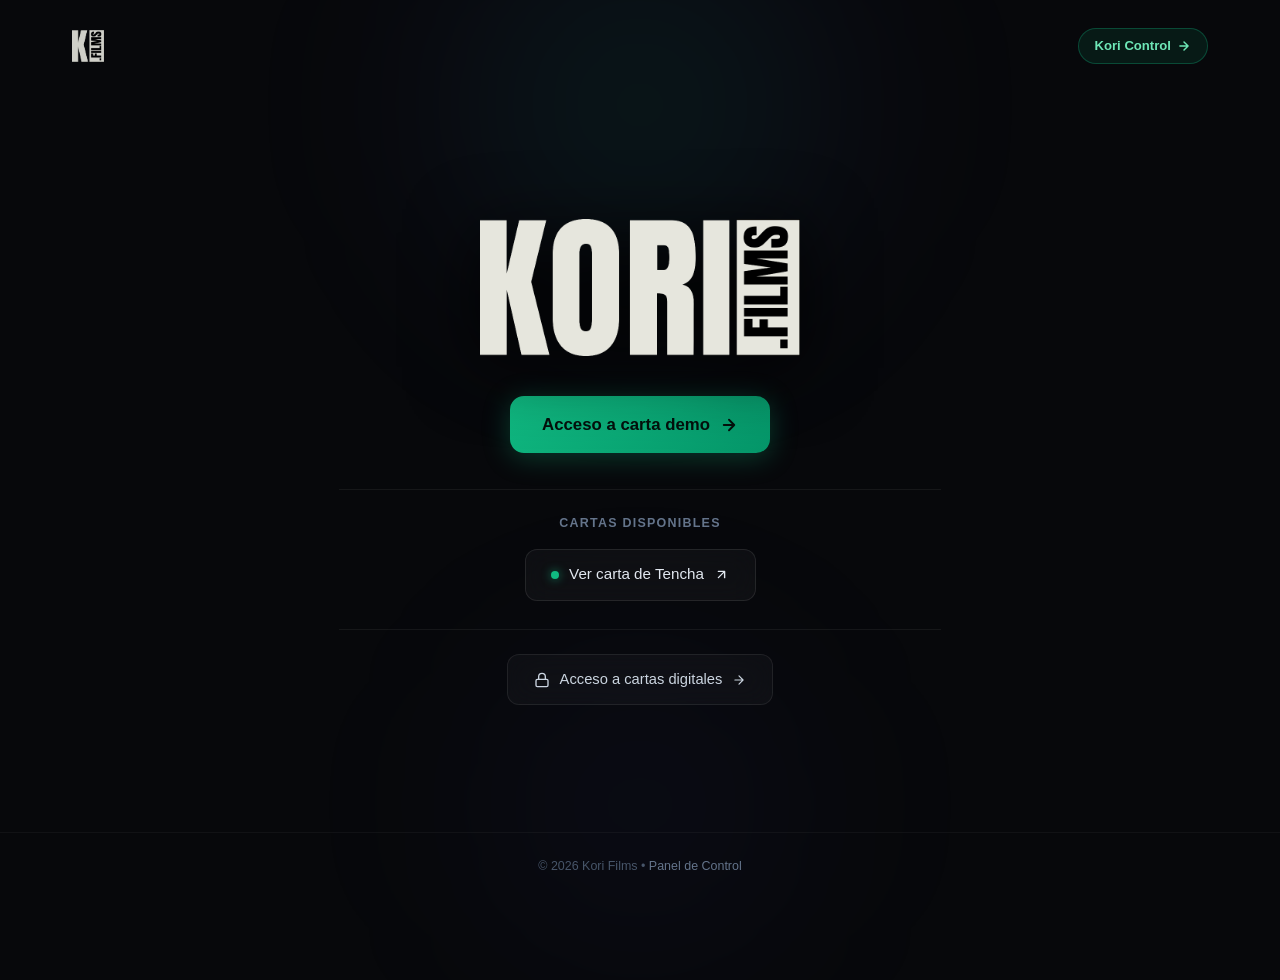
<file: index.html>
<!DOCTYPE html>
<html lang="es">
<head>
  <meta charset="UTF-8">
  <meta name="viewport" content="width=device-width, initial-scale=1.0, minimum-scale=1.0, maximum-scale=1.0, user-scalable=no, viewport-fit=cover">
  <title>Kori Films — Plataforma de Cartas Digitales</title>
  <meta name="description" content="Plataforma de cartas digitales y menús QR interactivos de alta calidad visual.">
  <meta name="theme-color" content="#07080b">
  <meta http-equiv="Content-Security-Policy" content="default-src 'self' https:; script-src 'self' 'unsafe-inline' https:; style-src 'self' 'unsafe-inline' https://fonts.googleapis.com; font-src 'self' https://fonts.gstatic.com; img-src 'self' data: blob: https:; object-src 'none'; base-uri 'self'; form-action 'self';">
  <link rel="preconnect" href="https://fonts.googleapis.com">
  <link rel="preconnect" href="https://fonts.gstatic.com" crossorigin>
  <link href="https://fonts.googleapis.com/css2?family=Outfit:wght@300;400;500;600;700;800&family=Noto+Sans+JP:wght@400;700&display=swap" rel="stylesheet">
  <link rel="icon" type="image/png" sizes="32x32" href="favicon-32x32.png">
  <link rel="icon" type="image/png" sizes="512x512" href="favicon.png">
  <link rel="apple-touch-icon" href="favicon.png">
  <link rel="stylesheet" href="css/styles.css">
  <style>
    :root {
      --bg-dark: #07080b;
      --card-bg: rgba(18, 21, 30, 0.7);
      --card-border: rgba(255, 255, 255, 0.08);
      --accent: #10b981;
      --accent-glow: rgba(16, 185, 129, 0.3);
    }

    * {
      box-sizing: border-box;
      margin: 0;
      padding: 0;
    }

    html {
      touch-action: pan-x pan-y;
      -webkit-text-size-adjust: 100%;
      text-size-adjust: 100%;
    }

    body {
      background-color: var(--bg-dark);
      color: #f1f5f9;
      font-family: 'Outfit', -apple-system, BlinkMacSystemFont, sans-serif;
      min-height: 100vh;
      display: flex;
      flex-direction: column;
      justify-content: space-between;
      overflow-x: hidden;
      position: relative;
      touch-action: pan-x pan-y;
      -webkit-text-size-adjust: 100%;
      text-size-adjust: 100%;
    }

    /* Iluminación ambiental cinematográfica */
    .ambient-glow-1 {
      position: absolute;
      top: -120px;
      left: 50%;
      transform: translateX(-50%);
      width: 600px;
      height: 450px;
      background: radial-gradient(circle, rgba(16, 185, 129, 0.12) 0%, rgba(99, 102, 241, 0.05) 50%, transparent 70%);
      filter: blur(90px);
      pointer-events: none;
      z-index: 0;
    }

    .ambient-glow-2 {
      position: absolute;
      bottom: -80px;
      left: 50%;
      transform: translateX(-50%);
      width: 500px;
      height: 350px;
      background: radial-gradient(circle, rgba(99, 102, 241, 0.08) 0%, transparent 70%);
      filter: blur(100px);
      pointer-events: none;
      z-index: 0;
    }

    /* Navbar sutil */
    .landing-nav {
      position: relative;
      z-index: 10;
      padding: 1.75rem 2rem;
      max-width: 1200px;
      margin: 0 auto;
      width: 100%;
      display: flex;
      align-items: center;
      justify-content: space-between;
    }

    .landing-brand {
      display: flex;
      align-items: center;
      text-decoration: none;
      opacity: 0.9;
      transition: opacity 0.2s ease;
    }

    .landing-brand:hover {
      opacity: 1;
    }

    .landing-brand img {
      height: 32px;
      width: auto;
      display: block;
    }

    .nav-btn-control {
      background: rgba(16, 185, 129, 0.1);
      border: 1px solid rgba(16, 185, 129, 0.3);
      color: #6ee7b7;
      padding: 0.45rem 1rem;
      border-radius: 99px;
      font-size: 0.82rem;
      font-weight: 600;
      text-decoration: none;
      transition: all 0.2s ease;
      display: inline-flex;
      align-items: center;
      gap: 6px;
    }

    .nav-btn-control:hover {
      background: var(--accent);
      color: #07080b;
      box-shadow: 0 0 18px var(--accent-glow);
      transform: translateY(-1px);
    }

    /* Contenedor central (Hero minimalista) */
    .hero-container {
      position: relative;
      z-index: 1;
      max-width: 650px;
      width: 100%;
      margin: auto;
      padding: 2rem 1.5rem;
      text-align: center;
      display: flex;
      flex-direction: column;
      align-items: center;
    }

    /* Logo Kori Films — más pequeño y refinado */
    .hero-logo-img {
      max-width: 320px;
      width: 80%;
      height: auto;
      margin: 0 auto 2.5rem;
      display: block;
      filter: drop-shadow(0 12px 35px rgba(0, 0, 0, 0.9));
      transition: transform 0.3s ease;
    }

    .hero-logo-img:hover {
      transform: scale(1.02);
    }

    /* Botón principal: Acceso a carta demo */
    .main-action-wrap {
      width: 100%;
      display: flex;
      justify-content: center;
      margin-bottom: 2.25rem;
    }

    .cta-main {
      background: linear-gradient(135deg, #10b981 0%, #059669 100%);
      color: #04100c;
      padding: 1rem 2rem;
      border-radius: 14px;
      font-size: 1.05rem;
      font-weight: 700;
      text-decoration: none;
      box-shadow: 0 4px 28px var(--accent-glow);
      transition: all 0.25s cubic-bezier(0.16, 1, 0.3, 1);
      display: inline-flex;
      align-items: center;
      gap: 10px;
    }

    .cta-main:hover {
      transform: translateY(-2px);
      box-shadow: 0 8px 35px rgba(16, 185, 129, 0.45);
      filter: brightness(1.06);
    }

    .cta-main:active {
      transform: translateY(0);
    }

    /* Sección intermedia: Cartas disponibles */
    .available-menus-section {
      width: 100%;
      display: flex;
      flex-direction: column;
      align-items: center;
      gap: 1rem;
      padding-top: 1.5rem;
      border-top: 1px solid rgba(255, 255, 255, 0.06);
    }

    .available-menus-label {
      font-size: 0.78rem;
      font-weight: 600;
      letter-spacing: 0.1em;
      text-transform: uppercase;
      color: #64748b;
    }

    .menus-list {
      display: flex;
      justify-content: center;
      flex-wrap: wrap;
      gap: 0.75rem;
      width: 100%;
    }

    .cta-client-menu {
      display: inline-flex;
      align-items: center;
      gap: 10px;
      padding: 0.85rem 1.6rem;
      background: rgba(255, 255, 255, 0.035);
      border: 1px solid rgba(255, 255, 255, 0.09);
      border-radius: 12px;
      color: #e2e8f0;
      font-size: 0.95rem;
      font-weight: 500;
      text-decoration: none;
      backdrop-filter: blur(14px);
      -webkit-backdrop-filter: blur(14px);
      transition: all 0.25s cubic-bezier(0.16, 1, 0.3, 1);
    }

    .cta-client-menu:hover {
      background: rgba(255, 255, 255, 0.08);
      border-color: rgba(16, 185, 129, 0.35);
      color: #ffffff;
      transform: translateY(-2px);
      box-shadow: 0 6px 20px rgba(0, 0, 0, 0.5);
    }

    .cta-client-menu:active {
      transform: translateY(0);
    }

    .client-dot {
      width: 8px;
      height: 8px;
      border-radius: 50%;
      background: #10b981;
      box-shadow: 0 0 10px rgba(16, 185, 129, 0.7);
      flex-shrink: 0;
    }

    /* Sección inferior: Acceso a cartas digitales (Control / Administración) */
    .admin-access-section {
      width: 100%;
      display: flex;
      flex-direction: column;
      align-items: center;
      margin-top: 1.75rem;
      padding-top: 1.5rem;
      border-top: 1px solid rgba(255, 255, 255, 0.06);
    }

    .cta-admin-access {
      display: inline-flex;
      align-items: center;
      gap: 10px;
      padding: 0.85rem 1.6rem;
      background: rgba(255, 255, 255, 0.03);
      border: 1px solid rgba(255, 255, 255, 0.08);
      border-radius: 12px;
      color: #cbd5e1;
      font-size: 0.92rem;
      font-weight: 500;
      text-decoration: none;
      backdrop-filter: blur(14px);
      -webkit-backdrop-filter: blur(14px);
      transition: all 0.25s cubic-bezier(0.16, 1, 0.3, 1);
    }

    .cta-admin-access:hover {
      background: rgba(16, 185, 129, 0.08);
      border-color: rgba(16, 185, 129, 0.3);
      color: #6ee7b7;
      transform: translateY(-2px);
      box-shadow: 0 4px 20px rgba(0, 0, 0, 0.4);
    }

    .cta-admin-access:active {
      transform: translateY(0);
    }

    /* Footer sutil */
    .landing-footer {
      border-top: 1px solid rgba(255, 255, 255, 0.04);
      padding: 1.5rem;
      text-align: center;
      font-size: 0.78rem;
      color: #475569;
      position: relative;
      z-index: 1;
    }

    .landing-footer a {
      color: #64748b;
      text-decoration: none;
      transition: color 0.2s ease;
    }

    .landing-footer a:hover {
      color: var(--accent);
    }

    @media (max-width: 480px) {
      .hero-logo-img {
        max-width: 240px;
        margin-bottom: 2rem;
      }

      .cta-main {
        width: 100%;
        justify-content: center;
        padding: 0.95rem 1.25rem;
        font-size: 0.95rem;
      }

      .cta-client-menu {
        width: 100%;
        justify-content: center;
      }

      .cta-admin-access {
        width: 100%;
        justify-content: center;
      }
    }
  </style>
</head>
<body>

  <div class="ambient-glow-1"></div>
  <div class="ambient-glow-2"></div>

  <!-- Header sutil -->
  <header class="landing-nav">
    <a href="/" class="landing-brand" aria-label="Kori Films">
      <img src="assets/kori-mark.png" alt="Kori Films">
    </a>
    <a href="control/" class="nav-btn-control">
      <span>Kori Control</span>
      <svg width="14" height="14" viewBox="0 0 24 24" fill="none" stroke="currentColor" stroke-width="2.5" stroke-linecap="round" stroke-linejoin="round">
        <path d="M5 12h14M12 5l7 7-7 7"></path>
      </svg>
    </a>
  </header>

  <!-- Contenedor Central Minimalista -->
  <main class="hero-container">
    <!-- Logo Kori Films -->
    <img src="assets/logo-kori.png" alt="Kori Films" class="hero-logo-img">

    <!-- 1. Botón Principal: Acceso a Carta Demo (Verde) -->
    <div class="main-action-wrap">
      <a href="demo.html" class="cta-main">
        <span>Acceso a carta demo</span>
        <svg width="18" height="18" viewBox="0 0 24 24" fill="none" stroke="currentColor" stroke-width="2.5" stroke-linecap="round" stroke-linejoin="round">
          <path d="M5 12h14M12 5l7 7-7 7"></path>
        </svg>
      </a>
    </div>

    <!-- 2. Sección: Cartas Disponibles -->
    <div class="available-menus-section">
      <span class="available-menus-label">Cartas disponibles</span>
      <div class="menus-list">
        <a href="https://tenchamatcheria.com" target="_blank" rel="noopener" class="cta-client-menu">
          <span class="client-dot"></span>
          <span>Ver carta de Tencha</span>
          <svg width="15" height="15" viewBox="0 0 24 24" fill="none" stroke="currentColor" stroke-width="2.2" stroke-linecap="round" stroke-linejoin="round">
            <path d="M7 17L17 7M17 7H7M17 7V17"></path>
          </svg>
        </a>
      </div>
    </div>

    <!-- 3. Acceso a las Cartas Digitales (Administración / Plataforma) -->
    <div class="admin-access-section">
      <a href="control/" class="cta-admin-access">
        <svg width="16" height="16" viewBox="0 0 24 24" fill="none" stroke="currentColor" stroke-width="2" stroke-linecap="round" stroke-linejoin="round">
          <rect x="3" y="11" width="18" height="11" rx="2" ry="2"></rect>
          <path d="M7 11V7a5 5 0 0 1 10 0v4"></path>
        </svg>
        <span>Acceso a cartas digitales</span>
        <svg width="14" height="14" viewBox="0 0 24 24" fill="none" stroke="currentColor" stroke-width="2" stroke-linecap="round" stroke-linejoin="round">
          <path d="M5 12h14M12 5l7 7-7 7"></path>
        </svg>
      </a>
    </div>
  </main>

  <!-- Footer -->
  <footer class="landing-footer">
    <p>© 2026 Kori Films • <a href="control/">Panel de Control</a></p>
  </footer>

  <script>
    // Prevenir zoom-out y gestos de pellizco accidentales en Mac trackpad y pantallas táctiles
    window.addEventListener('wheel', (e) => {
      if (e.ctrlKey) e.preventDefault();
    }, { passive: false });

    document.addEventListener('gesturestart', (e) => e.preventDefault());
    document.addEventListener('gesturechange', (e) => e.preventDefault());
    document.addEventListener('gestureend', (e) => e.preventDefault());

    let lastTouchEnd = 0;
    document.addEventListener('touchend', (e) => {
      const now = Date.now();
      if (now - lastTouchEnd <= 300) {
        e.preventDefault();
      }
      lastTouchEnd = now;
    }, false);
  </script>

</body>
</html>
</file>
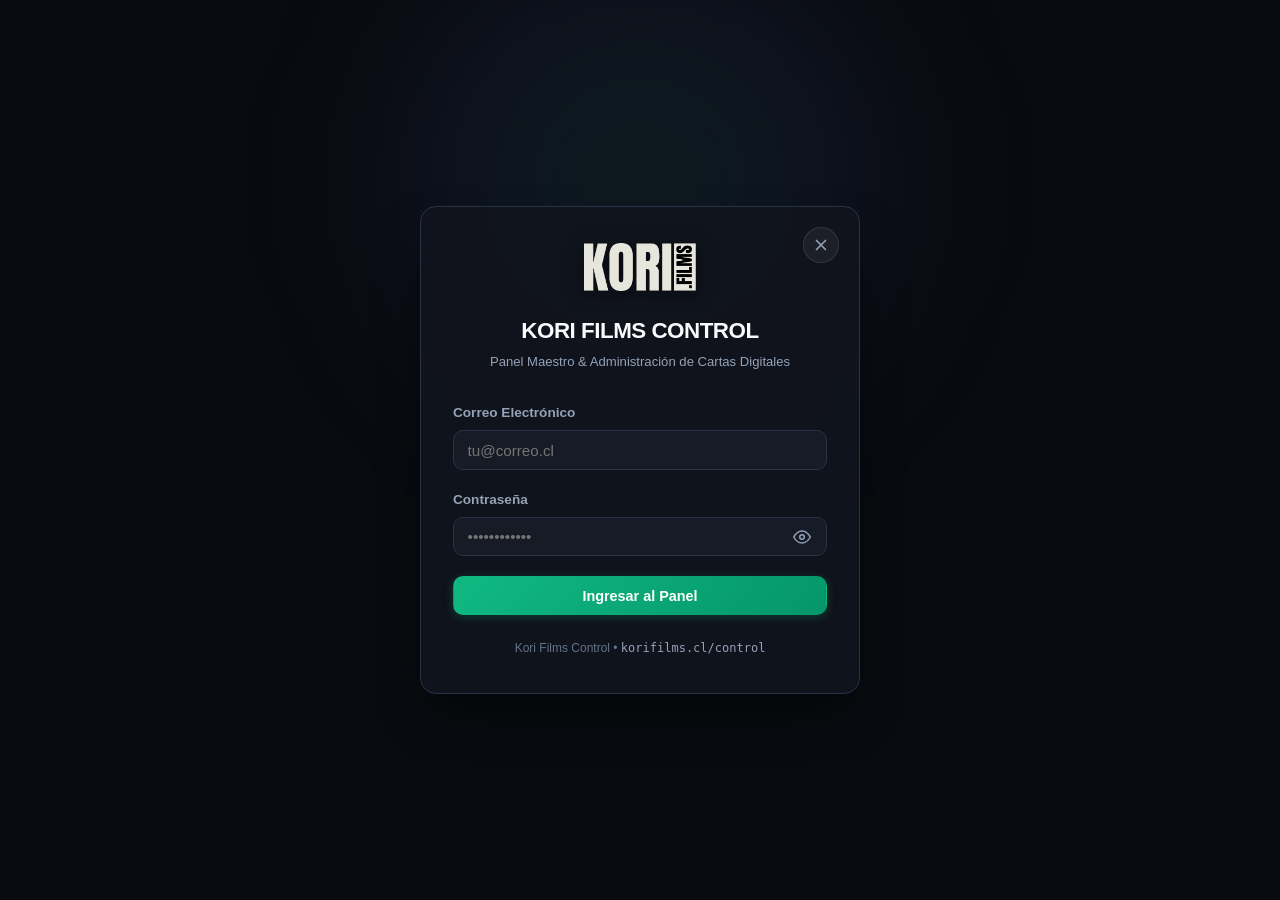
<file: control/index.html>
<!DOCTYPE html>
<html lang="es">
<head>
  <meta charset="UTF-8">
  <meta name="viewport" content="width=device-width, initial-scale=1.0, minimum-scale=1.0, maximum-scale=1.0, user-scalable=no, viewport-fit=cover">
  <title>Kori Films Control — Acceso Centralizado</title>
  <meta name="description" content="Panel maestro y administración de cartas digitales gastronómicas para restaurantes y cafeterías.">
  <meta http-equiv="Content-Security-Policy" content="default-src 'self' https:; script-src 'self' 'unsafe-inline' https:; style-src 'self' 'unsafe-inline' https://fonts.googleapis.com; font-src 'self' https://fonts.gstatic.com; img-src 'self' data: blob: https:; connect-src 'self' https:; object-src 'none'; base-uri 'self'; form-action 'self';">
  <link rel="icon" type="image/png" sizes="32x32" href="../favicon-32x32.png">
  <link rel="icon" type="image/png" sizes="512x512" href="../favicon.png">
  <link rel="apple-touch-icon" href="../favicon.png">
  <link rel="stylesheet" href="../css/styles.css">
  <link rel="stylesheet" href="../css/auth.css">
  <script src="../js/vendor/sdk.min.js"></script>
</head>
<body class="auth-page">

  <div class="auth-bg-ambient"></div>

  <main class="auth-card">
    <!-- Botón Volver / Cerrar a la página anterior -->
    <a href="../" id="auth-close-btn" class="auth-close-btn" aria-label="Volver a la página anterior" title="Volver a la página anterior">
      <svg width="18" height="18" viewBox="0 0 24 24" fill="none" stroke="currentColor" stroke-width="2.2" stroke-linecap="round" stroke-linejoin="round">
        <line x1="18" y1="6" x2="6" y2="18"></line>
        <line x1="6" y1="6" x2="18" y2="18"></line>
      </svg>
    </a>

    <div class="auth-brand-header">
      <img src="../assets/logo-kori.png" alt="Kori Films" style="height: 48px; width: auto; margin-bottom: 1rem; display: inline-block; filter: drop-shadow(0 2px 10px rgba(0,0,0,0.5));">
      <h1 class="auth-title">KORI FILMS CONTROL</h1>
      <p class="auth-subtitle">Panel Maestro & Administración de Cartas Digitales</p>
    </div>

    <!-- BANNER DE BLOQUEO ANTI-FUERZA BRUTA (1 MINUTO AL 4TO INTENTO) -->
    <div id="lockout-alert" class="lockout-banner hidden" role="alert" aria-live="assertive">
      <div class="lockout-icon">
        <svg width="22" height="22" viewBox="0 0 24 24" fill="none" stroke="currentColor" stroke-width="2">
          <rect x="3" y="11" width="18" height="11" rx="2" ry="2"></rect>
          <path d="M7 11V7a5 5 0 0 1 10 0v4"></path>
        </svg>
      </div>
      <div class="lockout-content">
        <div class="lockout-title">Acceso Bloqueado por Seguridad</div>
        <p class="lockout-desc">Has superado el límite de 4 intentos fallidos. Por protección de la plataforma, el acceso está suspendido temporalmente.</p>
        <div class="lockout-timer-pill">
          <span>Tiempo restante:</span>
          <strong id="lockout-timer">60s</strong>
        </div>
      </div>
    </div>

    <!-- Mensajes dinámicos de error / éxito -->
    <div id="login-message" class="auth-message hidden"></div>

    <!-- Formulario de Login -->
    <form id="login-form" novalidate>
      <div class="form-group">
        <label for="email-input" class="form-label">Correo Electrónico</label>
        <input 
          type="email" 
          id="email-input" 
          class="form-input" 
          placeholder="tu@correo.cl" 
          autocomplete="email" 
          required
        >
      </div>

      <div class="form-group">
        <label for="password-input" class="form-label">Contraseña</label>
        <div class="password-input-wrapper">
          <input 
            type="password" 
            id="password-input" 
            class="form-input" 
            placeholder="••••••••••••" 
            autocomplete="current-password" 
            required
          >
          <button type="button" id="toggle-password-btn" class="toggle-password-btn" aria-label="Mostrar u ocultar contraseña">
            <svg width="18" height="18" viewBox="0 0 24 24" fill="none" stroke="currentColor" stroke-width="2">
              <path d="M1 12s4-8 11-8 11 8 11 8-4 8-11 8-11-8-11-8z"></path>
              <circle cx="12" cy="12" r="3"></circle>
            </svg>
          </button>
        </div>
      </div>

      <button type="submit" id="submit-btn" class="btn btn-primary btn-block">
        <span id="submit-spinner" class="spinner hidden"></span>
        <span id="submit-text">Ingresar al Panel</span>
      </button>
    </form>

    <footer class="auth-footer">
      <p>Kori Films Control • <code>korifilms.cl/control</code></p>
    </footer>
  </main>

  <script type="module" src="../js/auth.js?v=2"></script>
</body>
</html>
</file>
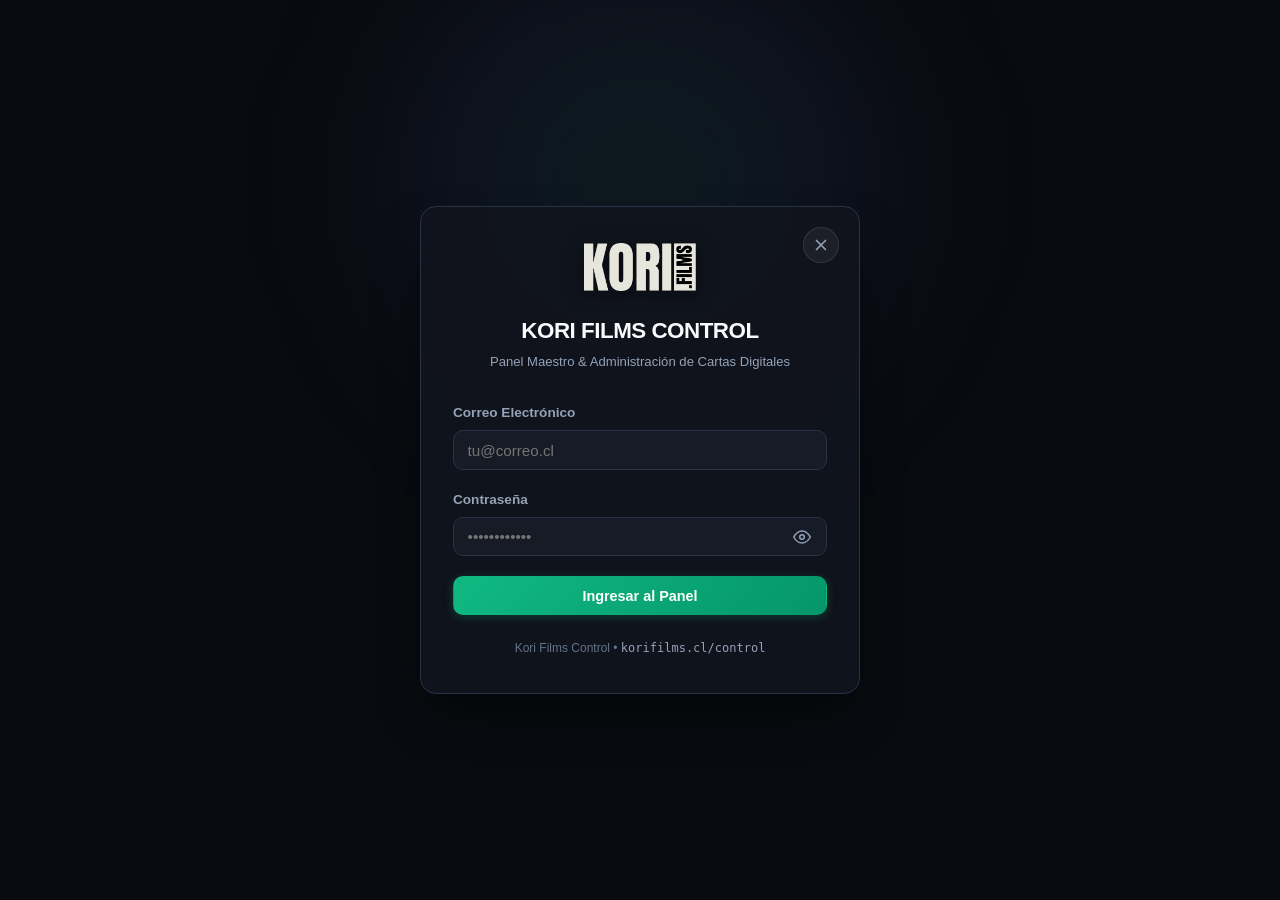
<file: control.html>
<!DOCTYPE html>
<html>
<head>
  <meta charset="UTF-8">
  <meta http-equiv="refresh" content="0; url=control/">
  <script>window.location.href = "control/";</script>
  <title>Redirigiendo a Kori Control...</title>
</head>
<body>
  <p>Redirigiendo a <a href="control/">Kori Films Control</a>...</p>
</body>
</html>
</file>
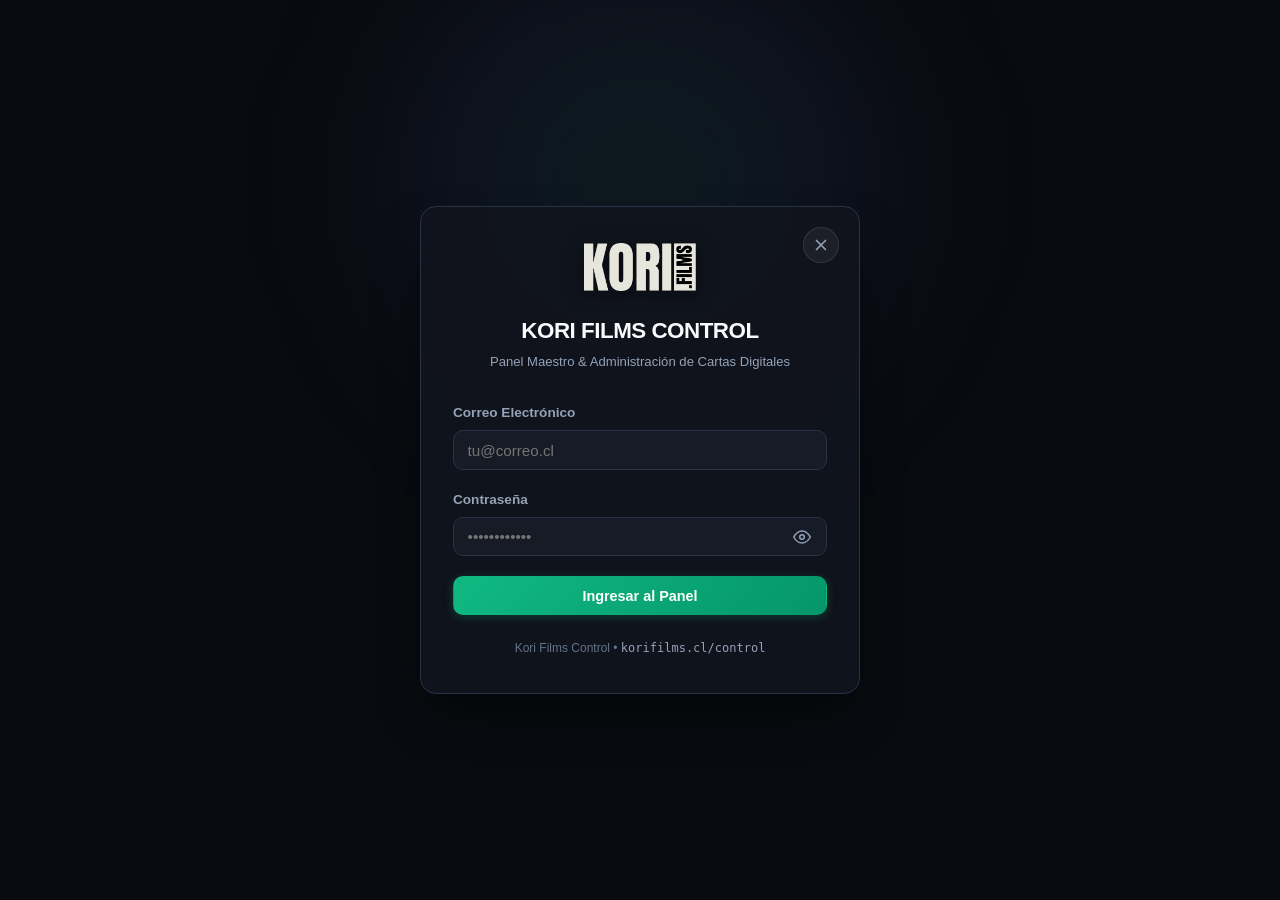
<file: hub.html>
<!DOCTYPE html>
<html>
<head>
  <meta charset="UTF-8">
  <meta http-equiv="refresh" content="0; url=control/hub.html">
  <script>window.location.replace("control/hub.html" + window.location.search);</script>
  <title>Redirigiendo...</title>
</head>
<body>
  <p>Redirigiendo a <a href="control/hub.html">Kori Films Control</a>...</p>
</body>
</html>
</file>
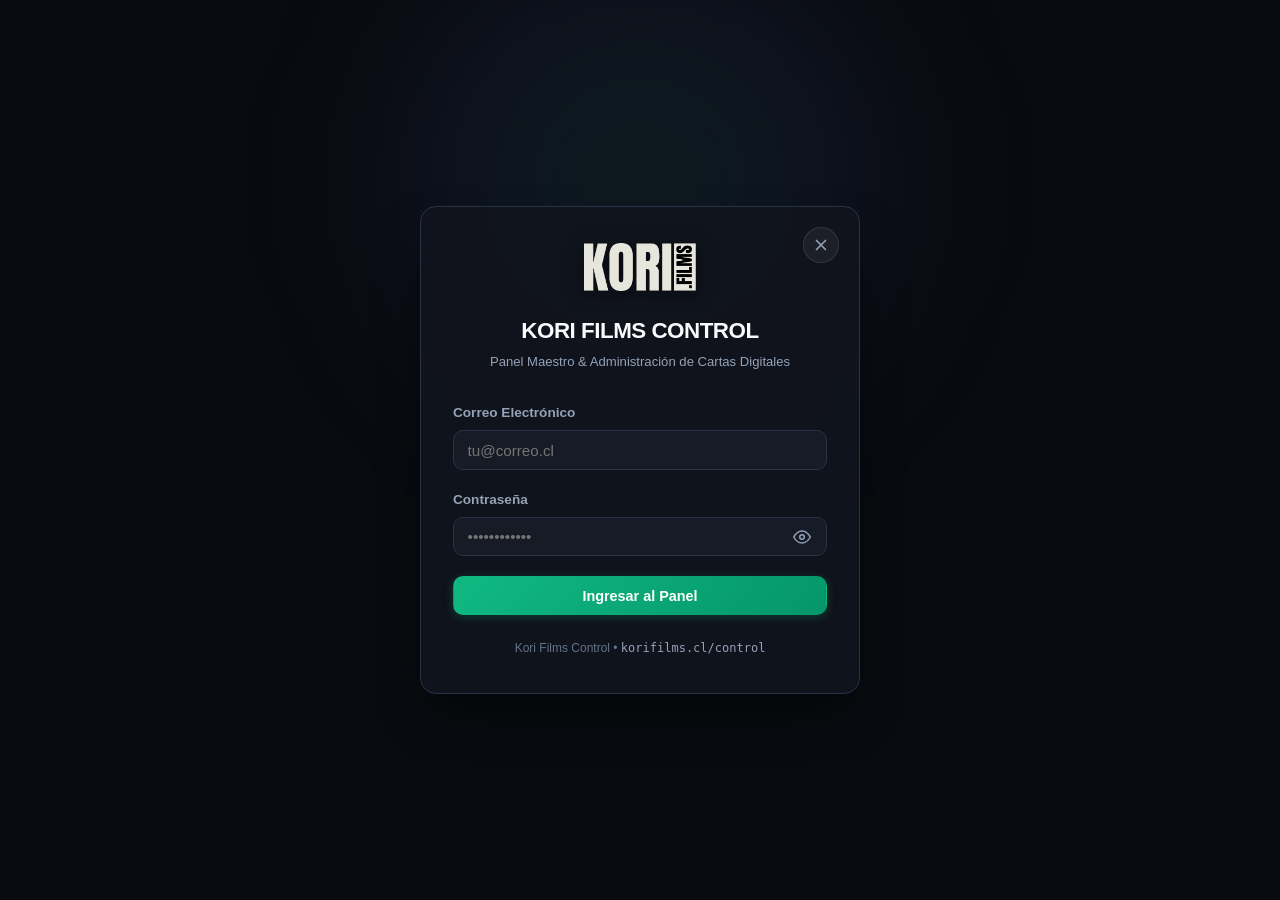
<file: menu.html>
<!DOCTYPE html>
<html>
<head>
  <meta charset="UTF-8">
  <meta http-equiv="refresh" content="0; url=control/menu.html">
  <script>window.location.replace("control/menu.html" + window.location.search);</script>
  <title>Redirigiendo...</title>
</head>
<body>
  <p>Redirigiendo a <a href="control/menu.html">Kori Films Control</a>...</p>
</body>
</html>
</file>
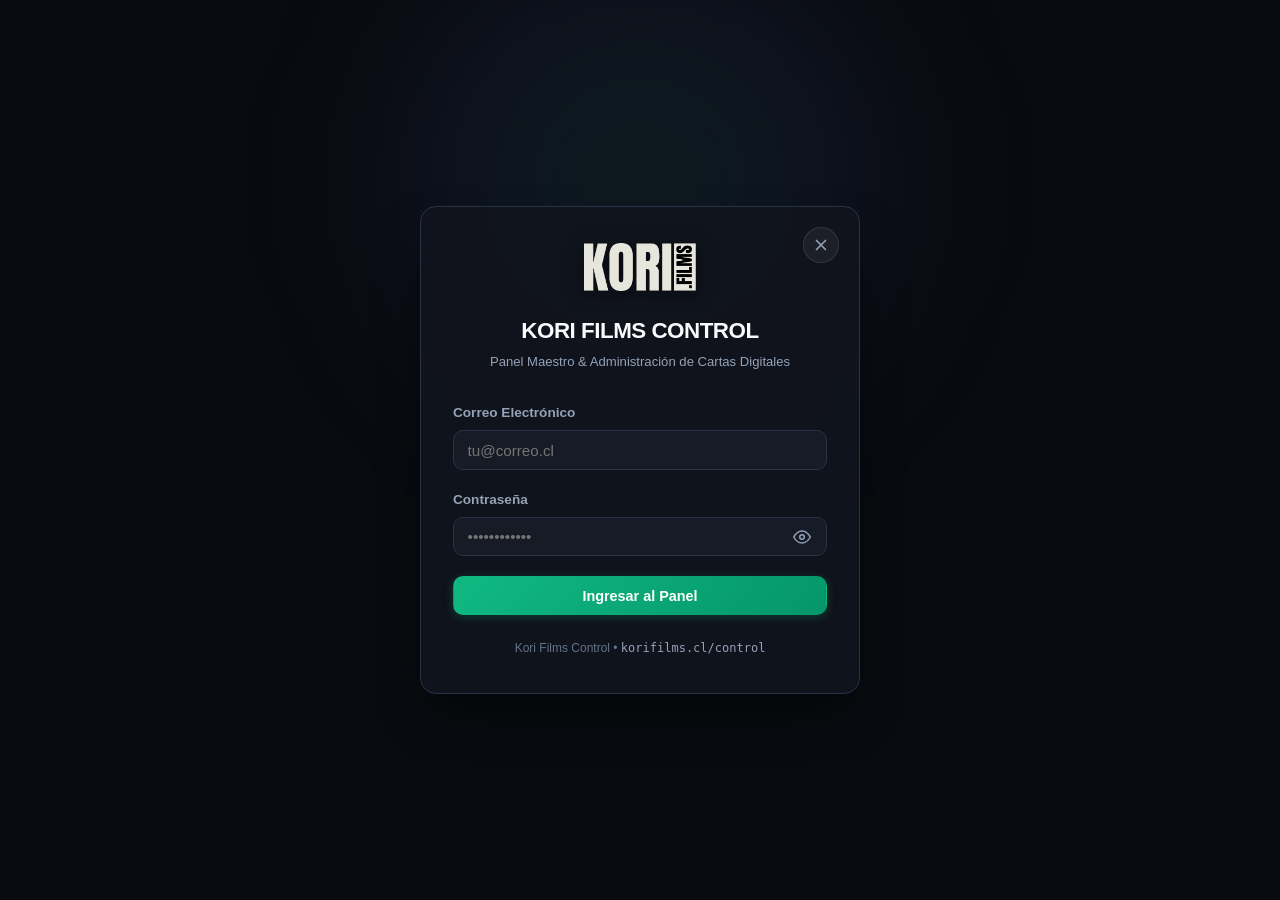
<file: control/hub.html>
<!DOCTYPE html>
<html lang="es">
<head>
  <meta charset="UTF-8">
  <meta name="viewport" content="width=device-width, initial-scale=1.0, minimum-scale=1.0, maximum-scale=1.0, user-scalable=no, viewport-fit=cover">
  <title>Master Hub — Kori Films Control</title>
  <meta http-equiv="Content-Security-Policy" content="default-src 'self' https:; script-src 'self' 'unsafe-inline' https:; style-src 'self' 'unsafe-inline' https://fonts.googleapis.com; font-src 'self' https://fonts.gstatic.com; img-src 'self' data: blob: https:; connect-src 'self' https:; object-src 'none'; base-uri 'self'; form-action 'self';">
  <link rel="icon" type="image/png" sizes="32x32" href="../favicon-32x32.png">
  <link rel="icon" type="image/png" sizes="512x512" href="../favicon.png">
  <link rel="apple-touch-icon" href="../favicon.png">
  <link rel="stylesheet" href="../css/styles.css">
  <link rel="stylesheet" href="../css/dashboard.css">
  <script src="../js/vendor/sdk.min.js"></script>
  <script>
    if (!localStorage.getItem('kfc_active_session')) {
      window.location.replace('index.html');
    }
  </script>
</head>
<body>

  <!-- BARRA DE NAVEGACIÓN SUPERADMIN -->
  <header class="navbar">
    <div class="navbar-container">
      <div class="brand-wrapper">
        <img src="../assets/kori-mark.png" alt="Kori Films" style="height: 36px; width: auto; display: block;">
        <div class="brand-text-col">
          <span class="brand-name">KORI FILMS CONTROL</span>
          <span class="brand-sub">Master Hub • Superadmin</span>
        </div>
      </div>

      <div class="navbar-actions">
        <div class="user-profile-widget">
          <div class="user-avatar-circle">⚡</div>
          <span id="navbar-user-email" class="user-email-text">—</span>
          <span id="navbar-user-badge" class="badge badge-superadmin">SUPERADMIN</span>
        </div>
        <button id="navbar-logout-btn" class="btn btn-sm btn-outline" title="Cerrar Sesión">
          <svg width="16" height="16" viewBox="0 0 24 24" fill="none" stroke="currentColor" stroke-width="2">
            <path d="M9 21H5a2 2 0 0 1-2-2V5a2 2 0 0 1 2-2h4"></path>
            <polyline points="16 17 21 12 16 7"></polyline>
            <line x1="21" y1="12" x2="9" y2="12"></line>
          </svg>
          Salir
        </button>
      </div>
    </div>
  </header>

  <main class="dashboard-container">
    <!-- ENCABEZADO DE PÁGINA -->
    <div class="page-header-row">
      <div>
        <h1 class="page-title">
          <span>Panel Maestro de Restaurantes</span>
        </h1>
        <p class="page-subtitle">Supervisa las cartas digitales de tus clientes gastronómicos y administra los accesos autorizados.</p>
      </div>
      <div class="header-action-group">
        <button id="btn-new-local" class="btn btn-primary">
          <svg width="18" height="18" viewBox="0 0 24 24" fill="none" stroke="currentColor" stroke-width="2">
            <line x1="12" y1="5" x2="12" y2="19"></line>
            <line x1="5" y1="12" x2="19" y2="12"></line>
          </svg>
          Nuevo Restaurante / Cliente
        </button>
      </div>
    </div>

    <!-- ESTADO DE CARGA -->
    <div id="hub-loading" class="text-center" style="padding: 3rem 0;">
      <div class="spinner" style="margin: 0 auto 1rem; width: 32px; height: 32px; border-width: 3px;"></div>
      <p class="text-muted">Cargando cartas digitales activas...</p>
    </div>

    <!-- CONTENIDO DEL HUB: SOLO LISTA DE CARTAS ACTIVAS -->
    <div id="hub-content" class="hidden">
      <section>
        <div class="page-header-row" style="margin-bottom: 1.25rem;">
          <h2 style="font-size: 1.25rem; font-weight: 700;">Cartas Digitales Activas</h2>
        </div>
        <div id="locales-container" class="locales-grid">
          <!-- Renderizado dinámico vía hub.js -->
        </div>
      </section>
    </div>
  </main>

  <!-- MODAL: GESTIONAR USUARIOS POR LOCAL -->
  <div id="users-modal" class="modal-backdrop hidden" role="dialog" aria-modal="true">
    <div class="modal-window">
      <div class="modal-header">
        <div>
          <h3 class="modal-title">Usuarios Autorizados</h3>
          <p id="users-modal-local-name" class="text-xs text-muted" style="margin-top: 2px;">Local</p>
        </div>
        <button id="close-users-modal-btn" class="modal-close-btn" aria-label="Cerrar modal">
          <svg width="20" height="20" viewBox="0 0 24 24" fill="none" stroke="currentColor" stroke-width="2">
            <path d="M18 6L6 18M6 6l12 12"></path>
          </svg>
        </button>
      </div>

      <div class="modal-body">
        <label class="form-label" style="margin-bottom: 0.65rem;">Usuarios con permiso en este local:</label>
        <div id="modal-users-list" class="users-list-container">
          <!-- Lista de usuarios renderizada dinámicamente -->
        </div>

        <hr style="border: none; border-top: 1px solid var(--border-subtle); margin: 1.5rem 0;">

        <!-- Formulario para agregar nuevo usuario -->
        <form id="add-user-form">
          <label class="form-label">Otorgar acceso a nuevo usuario</label>
          <div class="form-row">
            <div class="form-group" style="margin-bottom: 0;">
              <input 
                type="email" 
                id="new-user-email" 
                class="form-input" 
                placeholder="correo@restaurante.cl" 
                required
              >
            </div>
            <div class="form-group" style="margin-bottom: 0;">
              <select id="new-user-role" class="form-select">
                <option value="admin_local">Administrador de Local</option>
                <option value="staff">Staff / Operador</option>
              </select>
            </div>
          </div>
          <button type="submit" class="btn btn-secondary btn-block" style="margin-top: 0.85rem;">
            <svg width="16" height="16" viewBox="0 0 24 24" fill="none" stroke="currentColor" stroke-width="2">
              <line x1="12" y1="5" x2="12" y2="19"></line>
              <line x1="5" y1="12" x2="19" y2="12"></line>
            </svg>
            Asignar Acceso a este Local
          </button>
        </form>
      </div>
    </div>
  </div>

  <!-- MODAL: CREAR NUEVO LOCAL / RESTAURANTE -->
  <div id="new-local-modal" class="modal-backdrop hidden" role="dialog" aria-modal="true">
    <div class="modal-window">
      <div class="modal-header">
        <h3 class="modal-title">Registrar Nuevo Restaurante</h3>
        <button id="close-new-local-modal-btn" class="modal-close-btn" aria-label="Cerrar">
          <svg width="20" height="20" viewBox="0 0 24 24" fill="none" stroke="currentColor" stroke-width="2">
            <path d="M18 6L6 18M6 6l12 12"></path>
          </svg>
        </button>
      </div>

      <form id="new-local-form">
        <div class="modal-body">
          <div class="form-group">
            <label for="local-name-input" class="form-label">Nombre del Restaurante / Cafetería *</label>
            <input type="text" id="local-name-input" class="form-input" placeholder="ej. Tencha Matchería" required>
          </div>

          <div class="form-row">
            <div class="form-group">
              <label for="local-type-input" class="form-label">Tipo de Local</label>
              <input type="text" id="local-type-input" class="form-input" placeholder="ej. Matchería / Cafetería / Bar">
            </div>
            <div class="form-group">
              <label for="local-city-input" class="form-label">Ciudad / Comuna</label>
              <input type="text" id="local-city-input" class="form-input" placeholder="ej. Providencia, Santiago">
            </div>
          </div>

          <div class="form-group">
            <label for="local-admin-email-input" class="form-label">Correo del Administrador del Local (Opcional)</label>
            <input type="email" id="local-admin-email-input" class="form-input" placeholder="contacto@cliente.cl">
            <small class="text-xs text-muted" style="display: block; margin-top: 0.35rem;">Podrá ingresar a gestionar la carta de este restaurante desde control.korifilms.cl</small>
          </div>
        </div>

        <div class="modal-footer">
          <button type="submit" class="btn btn-primary">Crear Restaurante</button>
        </div>
      </form>
    </div>
  </div>

  <!-- MODAL: PROYECTO LISTO / CONTEXTO ANTIGRAVITY -->
  <div id="project-ready-modal" class="modal-backdrop hidden" role="dialog" aria-modal="true">
    <div class="modal-window" style="max-width: 680px;">
      <div class="modal-header">
        <div>
          <h3 class="modal-title" id="ready-modal-title">🎉 Proyecto Preparado</h3>
          <p class="text-xs text-muted" style="margin-top: 2px;">Generación 100% local en tu Mac</p>
        </div>
        <button id="close-project-ready-modal-btn" class="modal-close-btn" aria-label="Cerrar">
          <svg width="20" height="20" viewBox="0 0 24 24" fill="none" stroke="currentColor" stroke-width="2">
            <path d="M18 6L6 18M6 6l12 12"></path>
          </svg>
        </button>
      </div>

      <div class="modal-body" style="display: flex; flex-direction: column; gap: 1rem;">
        <div style="background: rgba(34, 197, 94, 0.08); border: 1px solid rgba(34, 197, 94, 0.3); border-radius: var(--radius-md); padding: 0.85rem 1rem;">
          <div style="font-weight: 600; color: #4ade80; font-size: 0.9rem; margin-bottom: 0.25rem;">
            ✓ Cliente registrado en el panel y plantilla lista
          </div>
          <p class="text-xs text-muted" style="margin: 0; line-height: 1.4;">
            La carta digital se desarrollará en modo <strong>100% local</strong> en tu Mac. Ningún dominio web ni repositorio remoto ha sido publicado todavía.
          </p>
        </div>

        <div>
          <label class="form-label" style="display: flex; justify-content: space-between; align-items: center;">
            <span>📁 Ruta Local del Proyecto en tu Mac</span>
          </label>
          <div style="display: flex; gap: 0.5rem; align-items: center;">
            <input type="text" id="ready-project-path" class="form-input" readonly style="font-family: monospace; font-size: 0.85rem; background: var(--bg-surface-soft);">
            <button type="button" id="copy-path-btn" class="btn btn-secondary" style="white-space: nowrap; padding: 0.55rem 0.85rem;" title="Copiar ruta">
              📋 Copiar
            </button>
          </div>
        </div>

        <div>
          <label class="form-label" style="display: flex; justify-content: space-between; align-items: center;">
            <span>⚡ Comando de Creación de Carpeta (Terminal)</span>
          </label>
          <div style="display: flex; gap: 0.5rem; align-items: center;">
            <input type="text" id="ready-project-cmd" class="form-input" readonly style="font-family: monospace; font-size: 0.8rem; background: var(--bg-surface-soft);">
            <button type="button" id="copy-cmd-btn" class="btn btn-secondary" style="white-space: nowrap; padding: 0.55rem 0.85rem;" title="Copiar comando">
              📋 Copiar
            </button>
          </div>
          <small class="text-xs text-muted" style="margin-top: 0.25rem; display: block;">
            Copia y pega este comando en tu terminal para clonar la plantilla con 2 categorías y 2 productos en blanco e iniciar el repo local.
          </small>
        </div>

        <div>
          <label class="form-label" style="display: flex; justify-content: space-between; align-items: center;">
            <span>🤖 Mensaje de Contexto para Antigravity</span>
            <span class="text-xs text-muted">Abre un nuevo chat y pega este contexto</span>
          </label>
          <textarea id="ready-project-prompt" class="form-input" rows="8" readonly style="font-family: monospace; font-size: 0.8rem; line-height: 1.45; resize: vertical; background: var(--bg-surface-soft);"></textarea>
          <button type="button" id="copy-prompt-btn" class="btn btn-primary" style="width: 100%; margin-top: 0.5rem; justify-content: center; gap: 0.5rem;">
            📋 Copiar Mensaje de Contexto para Antigravity
          </button>
        </div>
      </div>

      <div class="modal-footer">
        <button type="button" id="close-project-ready-footer-btn" class="btn btn-secondary">Cerrar</button>
      </div>
    </div>
  </div>

  <!-- MODAL: HISTORIAL DE ACTIVIDAD Y CAMBIOS (SUPERADMIN) -->
  <div id="audit-modal" class="modal-backdrop hidden" role="dialog" aria-modal="true">
    <div class="modal-window" style="max-width: 640px;">
      <div class="modal-header">
        <div>
          <h3 class="modal-title" id="audit-modal-title">Historial de Actividad</h3>
          <p id="audit-modal-subtitle" class="text-xs text-muted" style="margin-top: 2px;">Ingresos y modificaciones en la carta</p>
        </div>
        <button id="close-audit-modal-btn" class="modal-close-btn" aria-label="Cerrar modal">
          <svg width="20" height="20" viewBox="0 0 24 24" fill="none" stroke="currentColor" stroke-width="2">
            <path d="M18 6L6 18M6 6l12 12"></path>
          </svg>
        </button>
      </div>

      <div class="modal-body">
        <div id="audit-modal-timeline" class="audit-timeline">
          <!-- Populated dynamically -->
        </div>
      </div>

      <div class="modal-footer">
        <button type="button" id="close-audit-modal-footer-btn" class="btn btn-secondary">Cerrar</button>
      </div>
    </div>
  </div>

  <script type="module" src="../js/hub.js?v=5"></script>
</body>
</html>
</file>
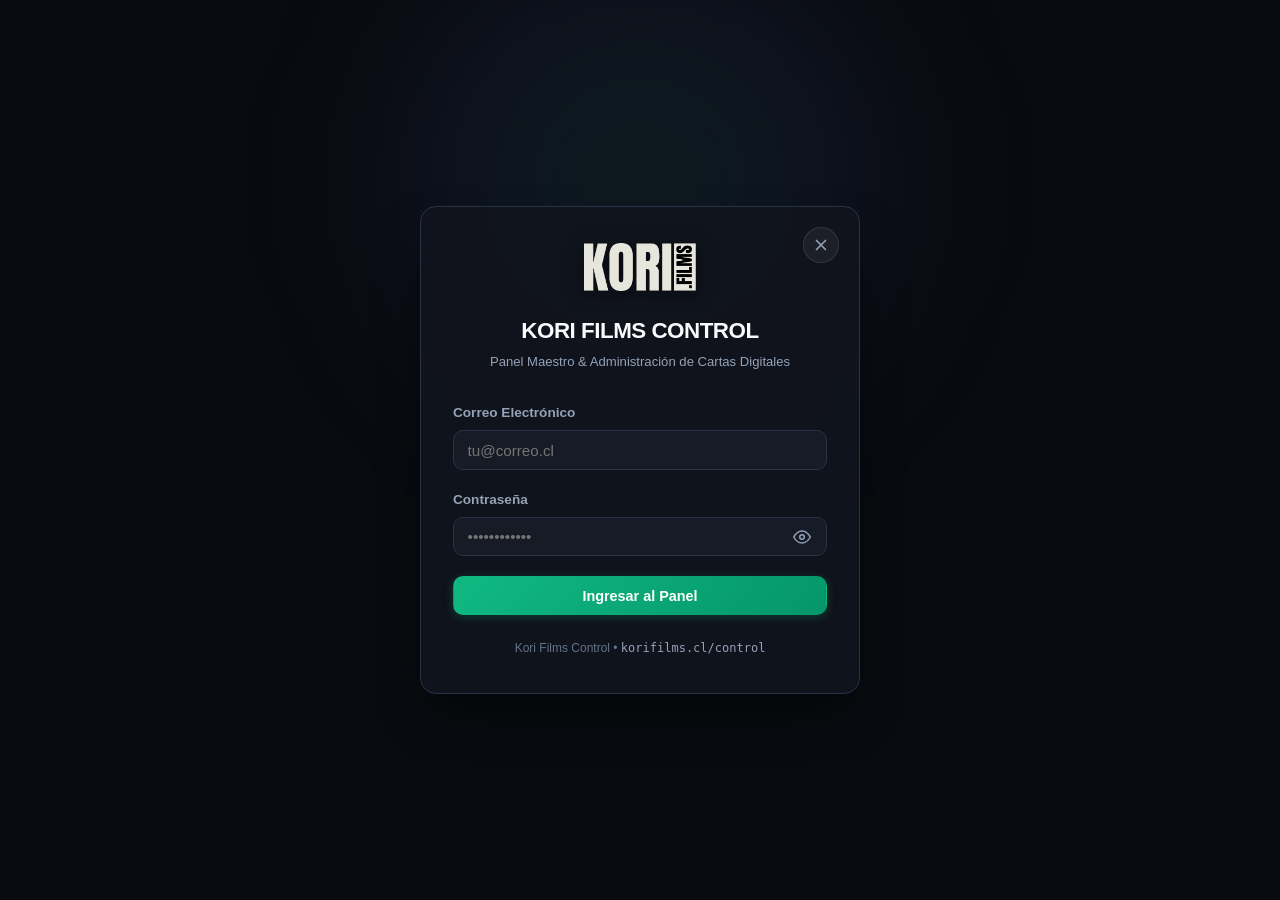
<file: control/menu.html>
<!DOCTYPE html>
<html lang="es">
<head>
  <meta charset="UTF-8">
  <meta name="viewport" content="width=device-width, initial-scale=1.0, minimum-scale=1.0, maximum-scale=1.0, user-scalable=no, viewport-fit=cover">
  <title>Gestión de Carta | Kori Films Control</title>
  <meta name="theme-color" content="#09090b">
  <meta http-equiv="Content-Security-Policy" content="default-src 'self' https:; script-src 'self' 'unsafe-inline' https:; style-src 'self' 'unsafe-inline' https://fonts.googleapis.com; font-src 'self' https://fonts.gstatic.com; img-src 'self' data: blob: https:; media-src 'self' blob: https:; connect-src 'self' blob: https:; object-src 'none'; base-uri 'self'; form-action 'self';">
  <link rel="preconnect" href="https://fonts.googleapis.com">
  <link rel="preconnect" href="https://fonts.gstatic.com" crossorigin>
  <link href="https://fonts.googleapis.com/css2?family=Outfit:wght@300;400;500;600;700&family=Noto+Sans+JP:wght@400;700&display=swap" rel="stylesheet">
  <link rel="icon" type="image/png" sizes="32x32" href="../favicon-32x32.png">
  <link rel="icon" type="image/png" sizes="512x512" href="../favicon.png">
  <link rel="apple-touch-icon" href="../favicon.png">
  <link rel="stylesheet" href="../css/admin.css?v=2">
  <script src="../js/vendor/sdk.min.js"></script>
  <script>
    // Guardia de sesión inmediata: si no hay sesión activa, redirige a login central sin flashes
    if (!localStorage.getItem('kfc_active_session')) {
      window.location.replace('index.html');
    }
  </script>
  <style>
    .btn-hub {
      background: rgba(99, 102, 241, 0.18) !important;
      color: #c7d2fe !important;
      border: 1px solid rgba(99, 102, 241, 0.4) !important;
      font-weight: 600 !important;
    }
    .btn-hub:hover {
      background: rgba(99, 102, 241, 0.3) !important;
      border-color: #818cf8 !important;
    }
  </style>
</head>
<body>
  <!-- Topbar -->
  <header class="topbar">
    <div class="topbar-brand">
      <img src="../assets/kori-mark.png" alt="Kori Films" style="height: 28px; width: auto; display: block;">
      <span class="topbar-badge" id="topbarLocalBadge">TENCHA MATCHERIA</span>
    </div>
    <div class="topbar-actions" id="topbarActions">
      <a href="hub.html" id="btnBackToHub" class="btn btn-sm btn-hub" style="display:none;">⎋ Master Hub</a>
      <a href="https://tenchamatcheria.com/" target="_blank" id="btnVerCarta" class="btn btn-sm">Ver Carta ↗</a>
      <button class="btn btn-sm btn-danger" onclick="handleLogout()">Salir</button>
    </div>
  </header>

  <!-- Dashboard View (Carga directa sin flash de login) -->
  <main class="dashboard" id="dashboardView">
    
    <!-- Globo de Auditoría y Control de Actividad para Superadmin -->
    <div id="superadminAuditBalloon" class="superadmin-audit-balloon" style="display: none;">
      <div class="audit-balloon-bar">
        <div class="audit-balloon-icon">🛡️</div>
        <div class="audit-balloon-content">
          <div class="audit-balloon-title">Supervisión Superadmin — Actividad del Restaurante</div>
          <p class="audit-balloon-summary" id="superadminAuditSummary">
            Cargando historial de accesos...
          </p>
        </div>
        <button type="button" class="btn btn-sm btn-outline btn-audit-toggle" id="btnToggleAuditDetails">
          📜 Ver Historial de Horarios y Cambios (<span id="auditChangesCountBadge">0</span>)
        </button>
      </div>
      <div id="superadminAuditDetails" class="audit-balloon-dropdown" style="display: none;">
        <div class="audit-details-header">
          <span>Historial cronológico de accesos, horarios y modificaciones:</span>
          <span id="auditDetailsCounter" class="text-xs" style="color: var(--muted); font-family: monospace;"></span>
        </div>
        <div class="audit-timeline-container" id="superadminAuditTimeline">
          <!-- Generado dinámicamente -->
        </div>
      </div>
    </div>
    
    <!-- Stats de Menú -->
    <div class="stats-bar" style="margin-bottom: 12px;">
      <div class="stat-card">
        <span class="stat-val" id="statTotal">-</span>
        <span class="stat-lbl">Productos en Menú</span>
      </div>
      <div class="stat-card">
        <span class="stat-val" style="color:var(--success)" id="statActive">-</span>
        <span class="stat-lbl">Activos en Vivo</span>
      </div>
      <div class="stat-card">
        <span class="stat-val" style="color:var(--danger)" id="statInactive">-</span>
        <span class="stat-lbl">Pausados / Apagados</span>
      </div>
    </div>

    <!-- Analítica de Visitas -->
    <div class="stats-bar" style="margin-bottom: 24px;">
      <div class="stat-card">
        <span class="stat-val" style="color:#059669;" id="statVisitorsUnique">-</span>
        <span class="stat-lbl">👥 Clientes Únicos</span>
      </div>
      <div class="stat-card">
        <span class="stat-val" style="color:#2563eb;" id="statVisitsTotal">-</span>
        <span class="stat-lbl">📖 Aperturas Totales</span>
      </div>
      <div class="stat-card">
        <span class="stat-val" style="color:#7c3aed;" id="statVisitorsRecurrent">-</span>
        <span class="stat-lbl">🔁 Clientes Recurrentes</span>
      </div>
      <div class="stat-card">
        <span class="stat-val" style="color:#d97706;" id="statRecurrenceRate">-</span>
        <span class="stat-lbl">📈 Tasa de Reincidencia</span>
      </div>
    </div>

    <!-- Toolbar -->
    <div class="dashboard-toolbar">
      <div class="search-box">
        <span>🔍</span>
        <input type="text" id="searchInput" placeholder="Buscar producto por nombre, japonés o subtítulo..." oninput="handleSearch(this.value)">
      </div>
      <button class="btn btn-primary" id="btnNewProduct" style="display:none;" onclick="openNewProductModal()">+ Añadir Producto</button>
    </div>

    <!-- Category Chips Quick Jump -->
    <div class="chips-bar" id="categoryChips"></div>

    <!-- Dynamic Sections Container -->
    <div id="sectionsContainer"></div>

  </main>

  <!-- Edit / New Product Modal -->
  <div class="modal-backdrop" id="productModal">
    <div class="modal">
      <div class="modal-head">
        <h2 class="modal-title" id="modalTitle">Producto</h2>
        <button class="modal-close" onclick="closeProductModal()">✕</button>
      </div>
      <form id="productForm" novalidate onsubmit="saveProduct(event)">
        <input type="hidden" id="editId">
        <input type="hidden" id="editIsRec">
        <div class="form-group" id="catSelectGroup">
          <label class="form-label">Categoría</label>
          <select id="prodCat" class="form-select"></select>
        </div>
        <div class="form-group">
          <label class="form-label">Nombre del Producto</label>
          <input type="text" id="prodNombre" class="form-input" placeholder="Ej: Koicha" oninput="autoFillCarpeta(this.value)">
        </div>
        <div style="display:grid;grid-template-columns:1fr 1fr;gap:10px;">
          <div class="form-group">
            <label class="form-label">Subtítulo (opcional)</label>
            <input type="text" id="prodSub" class="form-input" placeholder="Ej: Matcha y agua">
          </div>
          <div class="form-group">
            <label class="form-label">Japonés / Kanji (opcional)</label>
            <input type="text" id="prodJp" class="form-input jp" placeholder="Ej: 濃茶">
          </div>
        </div>
        <div style="display:grid;grid-template-columns:1fr 1fr;gap:10px;">
          <div class="form-group">
            <label class="form-label">Precio (CLP)</label>
            <input type="number" id="prodPrecio" class="form-input" placeholder="4500">
          </div>
          <div class="form-group">
            <label class="form-label">Temperatura</label>
            <select id="prodTemp" class="form-select">
              <option value="">Ninguna</option>
              <option value="caliente">🔥 Caliente</option>
              <option value="frio">❄️ Frío</option>
              <option value="ambos">❄️🔥 Ambos</option>
            </select>
          </div>
        </div>
        <div class="form-group" id="folderGroup">
          <label class="form-label">Identificador / Carpeta del Producto</label>
          <input type="text" id="prodCarpeta" class="form-input" placeholder="01-nombre-carpeta">
        </div>
        <div class="media-upload-box" id="mediaUploadGroup" style="display:none;">
          <label class="form-label" style="color:var(--matcha);margin-bottom:8px;">📸 Foto y Video (Optimización Automática)</label>
          <div class="media-upload-grid">
            <div class="media-drop">
              <span style="font-size:0.78rem;font-weight:600;">Foto (4:5 WebP)</span>
              <input type="file" id="prodFotoFile" accept="image/*" onchange="handleFotoSelect(this)">
              <span class="media-status" id="fotoStatusText">Se comprime automáticamente a WebP ultraligero</span>
            </div>
            <div class="media-drop">
              <span style="font-size:0.78rem;font-weight:600;">Video (MP4 720p)</span>
              <input type="file" id="prodVideoFile" accept="video/mp4,video/quicktime,video/webm,video/*" onchange="handleVideoSelect(this)">
              <span class="media-status" id="videoStatusText">Se convierte igual al Kabocha Latte (H.264 sin audio)</span>
            </div>
          </div>
          <div class="progress-wrap" id="mediaProgressWrap">
            <div style="display:flex;justify-content:space-between;font-size:0.75rem;color:var(--text);">
              <span id="mediaProgressLabel">Procesando multimedia...</span>
              <span id="mediaProgressPct">0%</span>
            </div>
            <div class="progress-bar-bg">
              <div class="progress-bar-fill" id="mediaProgressFill"></div>
            </div>
          </div>
        </div>
        <div class="form-group">
          <label class="form-label">Descripción</label>
          <textarea id="prodDesc" class="form-textarea" placeholder="Descripción e ingredientes del producto..."></textarea>
        </div>
        <div class="form-group" style="margin-bottom:14px;">
          <label class="form-label">Preferencias Dietarias (tags gastronómicos)</label>
          <div style="display:flex;gap:10px;margin-top:6px;flex-wrap:wrap;">
            <label class="checkbox-pill" id="lblVegano">
              <input type="checkbox" id="prodVegano" onchange="this.parentElement.classList.toggle('active', this.checked)">
              🌱 Vegano
            </label>
            <label class="checkbox-pill" id="lblSinGluten">
              <input type="checkbox" id="prodSinGluten" onchange="this.parentElement.classList.toggle('active', this.checked)">
              🌾 Sin gluten
            </label>
          </div>
        </div>
        <div class="switch-wrap" style="margin-bottom:8px;">
          <span class="switch-label">Disponible en carta</span>
          <label class="switch">
            <input type="checkbox" id="prodDisp" checked>
            <span class="slider"></span>
          </label>
        </div>
        <div class="switch-wrap" style="margin-bottom:20px;">
          <span class="switch-label" id="lblModalAgotado">Producto agotado</span>
          <label class="switch switch-warn">
            <input type="checkbox" id="prodAgotado">
            <span class="slider"></span>
          </label>
        </div>
        <div style="display:flex;justify-content:space-between;align-items:center;">
          <button type="button" class="btn btn-danger btn-sm" id="btnDeleteProd" onclick="deleteCurrentProduct()" style="display:none;">Eliminar</button>
          <div style="display:flex;gap:8px;margin-left:auto;">
            <button type="button" class="btn" onclick="closeProductModal()">Cancelar</button>
            <button type="button" class="btn btn-primary" id="btnSaveProd" onclick="saveProduct(event)">Guardar</button>
          </div>
        </div>
      </form>
    </div>
  </div>

  <!-- Toast -->
  <div class="toast" id="toast">
    <span id="toastIcon">✓</span>
    <span id="toastMsg">Guardado con éxito</span>
  </div>

  <script src="../js/admin.js?v=8"></script>
</body>
</html>
</file>
<file: css/styles.css>
/* ==============================================================================
   KORI FILMS CONTROL — Global Design System & Variables
   Dominio: control.korifilms.cl
   ============================================================================== */

:root {
  --bg-body: #090b10;
  --bg-surface: #11141d;
  --bg-surface-elevated: #171b26;
  --bg-surface-hover: #1e2332;
  
  --border-subtle: #1e2433;
  --border-medium: #2a3246;
  --border-focus: #10b981;
  
  --text-main: #f8fafc;
  --text-muted: #94a3b8;
  --text-dim: #64748b;
  
  /* Brand colors */
  --accent-kori: #6366f1;         /* Indigo / Violeta Kori */
  --accent-kori-glow: rgba(99, 102, 241, 0.25);
  --accent-matcha: #10b981;       /* Verde Matcha Tencha */
  --accent-matcha-glow: rgba(16, 185, 129, 0.25);
  --accent-matcha-soft: #064e3b;
  
  /* Status */
  --status-success: #10b981;
  --status-warning: #f59e0b;
  --status-danger: #ef4444;
  --status-info: #06b6d4;
  
  --radius-sm: 6px;
  --radius-md: 10px;
  --radius-lg: 16px;
  --radius-full: 9999px;

  --font-main: -apple-system, BlinkMacSystemFont, "Segoe UI", Roboto, "Helvetica Neue", Arial, sans-serif;
  --font-mono: ui-monospace, SFMono-Regular, Menlo, Monaco, Consolas, monospace;

  --transition-fast: 150ms ease;
  --transition-normal: 250ms ease;
  --shadow-card: 0 4px 20px -2px rgba(0, 0, 0, 0.5);
  --shadow-glow: 0 0 25px rgba(16, 185, 129, 0.15);
}

* {
  margin: 0;
  padding: 0;
  box-sizing: border-box;
}

html {
  touch-action: pan-x pan-y;
  -webkit-text-size-adjust: 100%;
  text-size-adjust: 100%;
}

body {
  background-color: var(--bg-body);
  color: var(--text-main);
  font-family: var(--font-main);
  min-height: 100vh;
  line-height: 1.5;
  -webkit-font-smoothing: antialiased;
  -moz-osx-font-smoothing: grayscale;
  touch-action: pan-x pan-y;
  -webkit-text-size-adjust: 100%;
  text-size-adjust: 100%;
}

a {
  color: inherit;
  text-decoration: none;
}

button, input, select, textarea {
  font-family: inherit;
  color: inherit;
}

/* Helpers de visibilidad */
.hidden {
  display: none !important;
}

/* ------------------------------------------------------------------------------
   NAVBAR & CABECERA GLOBAL
   ------------------------------------------------------------------------------ */

.navbar {
  background: rgba(17, 20, 29, 0.85);
  backdrop-filter: blur(12px);
  -webkit-backdrop-filter: blur(12px);
  border-bottom: 1px solid var(--border-subtle);
  position: sticky;
  top: 0;
  z-index: 100;
}

.navbar-container {
  max-width: 1400px;
  margin: 0 auto;
  padding: 0.85rem 1.5rem;
  display: flex;
  align-items: center;
  justify-content: space-between;
}

.brand-wrapper {
  display: flex;
  align-items: center;
  gap: 0.75rem;
}

.brand-logo-icon {
  width: 38px;
  height: 38px;
  background: linear-gradient(135deg, var(--accent-matcha) 0%, var(--accent-kori) 100%);
  border-radius: var(--radius-md);
  display: flex;
  align-items: center;
  justify-content: center;
  color: #fff;
  font-weight: 800;
  font-size: 1.15rem;
  letter-spacing: -0.5px;
  box-shadow: 0 0 16px var(--accent-matcha-glow);
}

.brand-text-col {
  display: flex;
  flex-direction: column;
}

.brand-name {
  font-size: 1.05rem;
  font-weight: 700;
  letter-spacing: 0.5px;
  color: var(--text-main);
}

.brand-sub {
  font-size: 0.72rem;
  font-weight: 600;
  text-transform: uppercase;
  letter-spacing: 1.5px;
  color: var(--accent-matcha);
}

.navbar-actions {
  display: flex;
  align-items: center;
  gap: 1rem;
}

.user-profile-widget {
  display: flex;
  align-items: center;
  gap: 0.65rem;
  background: var(--bg-surface-elevated);
  padding: 0.4rem 0.85rem;
  border-radius: var(--radius-full);
  border: 1px solid var(--border-subtle);
}

.user-avatar-circle {
  width: 24px;
  height: 24px;
  background: var(--border-medium);
  border-radius: 50%;
  display: flex;
  align-items: center;
  justify-content: center;
  font-size: 0.75rem;
  color: var(--text-muted);
}

.user-email-text {
  font-size: 0.85rem;
  color: var(--text-main);
  max-width: 200px;
  overflow: hidden;
  text-overflow: ellipsis;
  white-space: nowrap;
}

/* ------------------------------------------------------------------------------
   BOTONES Y CONTROLES
   ------------------------------------------------------------------------------ */

.btn {
  display: inline-flex;
  align-items: center;
  justify-content: center;
  gap: 0.5rem;
  padding: 0.65rem 1.25rem;
  font-size: 0.9rem;
  font-weight: 600;
  border-radius: var(--radius-md);
  border: 1px solid transparent;
  cursor: pointer;
  transition: all var(--transition-fast);
}

.btn:disabled {
  opacity: 0.5;
  cursor: not-allowed;
}

.btn-primary {
  background: linear-gradient(135deg, var(--accent-matcha) 0%, #059669 100%);
  color: #fff;
  box-shadow: 0 2px 10px var(--accent-matcha-glow);
}

.btn-primary:hover:not(:disabled) {
  filter: brightness(1.1);
  transform: translateY(-1px);
}

.btn-secondary {
  background: var(--bg-surface-elevated);
  border-color: var(--border-medium);
  color: var(--text-main);
}

.btn-secondary:hover:not(:disabled) {
  background: var(--bg-surface-hover);
  border-color: var(--text-dim);
}

.btn-outline {
  background: transparent;
  border-color: var(--border-medium);
  color: var(--text-main);
}

.btn-outline:hover:not(:disabled) {
  background: var(--bg-surface-hover);
  border-color: var(--text-muted);
}

.btn-outline-danger {
  background: transparent;
  border-color: rgba(239, 68, 68, 0.4);
  color: #f87171;
}

.btn-outline-danger:hover:not(:disabled) {
  background: rgba(239, 68, 68, 0.15);
  border-color: #ef4444;
}

.btn-sm {
  padding: 0.35rem 0.75rem;
  font-size: 0.8rem;
}

.btn-block {
  width: 100%;
}

.btn-icon-danger {
  background: transparent;
  border: none;
  color: #f87171;
  padding: 0.4rem;
  border-radius: var(--radius-sm);
  cursor: pointer;
  display: flex;
  align-items: center;
  justify-content: center;
}

.btn-icon-danger:hover {
  background: rgba(239, 68, 68, 0.15);
}

/* ------------------------------------------------------------------------------
   BADGES & PILLS
   ------------------------------------------------------------------------------ */

.badge {
  display: inline-flex;
  align-items: center;
  padding: 0.2rem 0.55rem;
  border-radius: var(--radius-sm);
  font-size: 0.7rem;
  font-weight: 700;
  text-transform: uppercase;
  letter-spacing: 0.5px;
}

.badge-superadmin {
  background: rgba(99, 102, 241, 0.15);
  color: #a5b4fc;
  border: 1px solid rgba(99, 102, 241, 0.3);
}

.badge-client {
  background: rgba(16, 185, 129, 0.15);
  color: #6ee7b7;
  border: 1px solid rgba(16, 185, 129, 0.3);
}

.status-chip {
  display: inline-flex;
  align-items: center;
  gap: 0.35rem;
  padding: 0.25rem 0.65rem;
  border-radius: var(--radius-full);
  font-size: 0.75rem;
  font-weight: 600;
}

.status-active {
  background: rgba(16, 185, 129, 0.15);
  color: #34d399;
}

.status-inactive {
  background: rgba(148, 163, 184, 0.1);
  color: var(--text-dim);
}

/* ------------------------------------------------------------------------------
   MODAL BACKDROP Y VENTANA
   ------------------------------------------------------------------------------ */

.modal-backdrop {
  position: fixed;
  inset: 0;
  background: rgba(0, 0, 0, 0.8);
  backdrop-filter: blur(8px);
  -webkit-backdrop-filter: blur(8px);
  display: flex;
  align-items: center;
  justify-content: center;
  padding: 1.5rem;
  z-index: 500;
}

.modal-window {
  background: var(--bg-surface);
  border: 1px solid var(--border-medium);
  border-radius: var(--radius-lg);
  width: 100%;
  max-width: 600px;
  max-height: 90vh;
  overflow-y: auto;
  box-shadow: 0 20px 40px rgba(0, 0, 0, 0.7);
  animation: modalIn 200ms ease;
}

.modal-header {
  padding: 1.25rem 1.5rem;
  border-bottom: 1px solid var(--border-subtle);
  display: flex;
  align-items: center;
  justify-content: space-between;
}

.modal-title {
  font-size: 1.15rem;
  font-weight: 700;
}

.modal-close-btn {
  background: transparent;
  border: none;
  color: var(--text-muted);
  cursor: pointer;
  padding: 0.35rem;
  border-radius: var(--radius-sm);
  display: flex;
  align-items: center;
  justify-content: center;
}

.modal-close-btn:hover {
  color: var(--text-main);
  background: var(--bg-surface-hover);
}

.modal-body {
  padding: 1.5rem;
}

.modal-footer {
  padding: 1rem 1.5rem;
  border-top: 1px solid var(--border-subtle);
  display: flex;
  justify-content: flex-end;
  gap: 0.75rem;
}

@keyframes modalIn {
  from {
    opacity: 0;
    transform: scale(0.96) translateY(10px);
  }
  to {
    opacity: 1;
    transform: scale(1) translateY(0);
  }
}

/* ------------------------------------------------------------------------------
   CAMPOS DE FORMULARIO
   ------------------------------------------------------------------------------ */

.form-group {
  margin-bottom: 1.25rem;
}

.form-label {
  display: block;
  font-size: 0.85rem;
  font-weight: 600;
  color: var(--text-muted);
  margin-bottom: 0.4rem;
}

.form-input, .form-select, .form-textarea {
  width: 100%;
  background: var(--bg-surface-elevated);
  border: 1px solid var(--border-medium);
  border-radius: var(--radius-md);
  padding: 0.65rem 0.85rem;
  color: var(--text-main);
  font-size: 0.95rem;
  transition: border-color var(--transition-fast);
}

.form-input:focus, .form-select:focus, .form-textarea:focus {
  outline: none;
  border-color: var(--border-focus);
  box-shadow: 0 0 0 2px var(--accent-matcha-glow);
}

.form-row {
  display: grid;
  grid-template-columns: 1fr 1fr;
  gap: 1rem;
}

/* ------------------------------------------------------------------------------
   TOAST NOTIFICATIONS
   ------------------------------------------------------------------------------ */

.toast {
  position: fixed;
  bottom: 1.5rem;
  right: 1.5rem;
  background: var(--bg-surface-elevated);
  border: 1px solid var(--border-medium);
  padding: 0.85rem 1.25rem;
  border-radius: var(--radius-md);
  box-shadow: 0 10px 25px rgba(0, 0, 0, 0.6);
  font-size: 0.9rem;
  font-weight: 500;
  display: flex;
  align-items: center;
  gap: 0.65rem;
  z-index: 1000;
  opacity: 0;
  transform: translateY(20px);
  transition: all var(--transition-normal);
}

.toast-visible {
  opacity: 1;
  transform: translateY(0);
}

.toast-success {
  border-left: 4px solid var(--status-success);
}

.toast-warning {
  border-left: 4px solid var(--status-warning);
}

.toast-error {
  border-left: 4px solid var(--status-danger);
}

.toast-info {
  border-left: 4px solid var(--status-info);
}
</file>
<file: css/auth.css>
/* ==============================================================================
   KORI FILMS CONTROL — Auth & Anti-Brute-Force Styles
   ============================================================================== */

.auth-page {
  min-height: 100vh;
  display: flex;
  flex-direction: column;
  align-items: center;
  justify-content: center;
  position: relative;
  overflow: hidden;
  padding: 1.5rem;
}

/* Fondo ambiental con gradiente sutil y glow */
.auth-bg-ambient {
  position: absolute;
  top: 20%;
  left: 50%;
  transform: translate(-50%, -50%);
  width: 650px;
  height: 450px;
  background: radial-gradient(circle, rgba(16, 185, 129, 0.12) 0%, rgba(99, 102, 241, 0.08) 50%, transparent 75%);
  filter: blur(80px);
  pointer-events: none;
  z-index: 0;
}

.auth-card {
  position: relative;
  z-index: 1;
  width: 100%;
  max-width: 440px;
  background: rgba(17, 20, 29, 0.9);
  backdrop-filter: blur(16px);
  -webkit-backdrop-filter: blur(16px);
  border: 1px solid var(--border-medium);
  border-radius: var(--radius-lg);
  padding: 2.25rem 2rem;
  box-shadow: 0 25px 50px -12px rgba(0, 0, 0, 0.7);
}

/* ------------------------------------------------------------------------------
   BOTÓN VOLVER / CERRAR (X)
   ------------------------------------------------------------------------------ */
.auth-close-btn {
  position: absolute;
  top: 1.25rem;
  right: 1.25rem;
  width: 36px;
  height: 36px;
  border-radius: 50%;
  background: rgba(255, 255, 255, 0.05);
  border: 1px solid rgba(255, 255, 255, 0.1);
  color: var(--text-muted);
  display: flex;
  align-items: center;
  justify-content: center;
  cursor: pointer;
  text-decoration: none;
  transition: all 0.2s cubic-bezier(0.16, 1, 0.3, 1);
  z-index: 10;
}

.auth-close-btn:hover {
  background: rgba(255, 255, 255, 0.12);
  border-color: rgba(255, 255, 255, 0.25);
  color: #ffffff;
  transform: scale(1.06);
}

.auth-close-btn:active {
  transform: scale(0.94);
}

.auth-close-btn:focus-visible {
  outline: 2px solid var(--accent-matcha);
  outline-offset: 2px;
}

.auth-brand-header {
  text-align: center;
  margin-bottom: 2rem;
}

.auth-logo-symbol {
  width: 54px;
  height: 54px;
  background: linear-gradient(135deg, var(--accent-matcha) 0%, var(--accent-kori) 100%);
  border-radius: var(--radius-md);
  margin: 0 auto 1rem;
  display: flex;
  align-items: center;
  justify-content: center;
  color: #fff;
  font-size: 1.6rem;
  font-weight: 800;
  box-shadow: 0 0 25px var(--accent-matcha-glow);
}

.auth-title {
  font-size: 1.4rem;
  font-weight: 800;
  letter-spacing: -0.5px;
  color: var(--text-main);
  margin-bottom: 0.35rem;
}

.auth-subtitle {
  font-size: 0.82rem;
  color: var(--text-muted);
  line-height: 1.4;
}

/* ------------------------------------------------------------------------------
   BANNER DE BLOQUEO ANTI-FUERZA BRUTA (1 MINUTO)
   ------------------------------------------------------------------------------ */

.lockout-banner {
  background: rgba(239, 68, 68, 0.12);
  border: 1px solid rgba(239, 68, 68, 0.35);
  border-radius: var(--radius-md);
  padding: 1rem;
  margin-bottom: 1.5rem;
  display: flex;
  align-items: flex-start;
  gap: 0.75rem;
  animation: shake 400ms ease;
}

.lockout-icon {
  color: #f87171;
  flex-shrink: 0;
  margin-top: 2px;
}

.lockout-content {
  flex: 1;
}

.lockout-title {
  font-size: 0.85rem;
  font-weight: 700;
  color: #fca5a5;
  margin-bottom: 0.25rem;
}

.lockout-desc {
  font-size: 0.78rem;
  color: #fecaca;
  line-height: 1.35;
}

.lockout-timer-pill {
  display: inline-flex;
  align-items: center;
  gap: 0.35rem;
  margin-top: 0.5rem;
  background: rgba(239, 68, 68, 0.25);
  border: 1px solid rgba(239, 68, 68, 0.5);
  padding: 0.25rem 0.65rem;
  border-radius: var(--radius-full);
  font-size: 0.85rem;
  font-weight: 700;
  color: #fff;
  font-family: var(--font-mono);
}

@keyframes shake {
  0%, 100% { transform: translateX(0); }
  20%, 60% { transform: translateX(-6px); }
  40%, 80% { transform: translateX(6px); }
}

/* ------------------------------------------------------------------------------
   INPUTS Y ACCIONES
   ------------------------------------------------------------------------------ */

.password-input-wrapper {
  position: relative;
}

.toggle-password-btn {
  position: absolute;
  right: 0.75rem;
  top: 50%;
  transform: translateY(-50%);
  background: transparent;
  border: none;
  color: var(--text-muted);
  cursor: pointer;
  display: flex;
  align-items: center;
  justify-content: center;
  padding: 0.25rem;
}

.toggle-password-btn:hover {
  color: var(--text-main);
}

.auth-message {
  padding: 0.75rem 1rem;
  border-radius: var(--radius-md);
  font-size: 0.85rem;
  margin-bottom: 1.25rem;
}

.error-message {
  background: rgba(239, 68, 68, 0.15);
  border: 1px solid rgba(239, 68, 68, 0.3);
  color: #fca5a5;
}

.success-message {
  background: rgba(16, 185, 129, 0.15);
  border: 1px solid rgba(16, 185, 129, 0.3);
  color: #6ee7b7;
}

.info-message {
  background: rgba(6, 182, 212, 0.15);
  border: 1px solid rgba(6, 182, 212, 0.3);
  color: #67e8f9;
}

.spinner {
  width: 16px;
  height: 16px;
  border: 2px solid rgba(255, 255, 255, 0.3);
  border-top-color: #fff;
  border-radius: 50%;
  animation: spin 0.6s linear infinite;
}

@keyframes spin {
  to { transform: rotate(360deg); }
}

.auth-footer {
  text-align: center;
  margin-top: 1.5rem;
  font-size: 0.75rem;
  color: var(--text-dim);
}

.auth-footer code {
  color: var(--text-muted);
  font-family: var(--font-mono);
}
</file>
<file: css/dashboard.css>
/* ==============================================================================
   KORI FILMS CONTROL — Dashboard & Menu Management Styles
   ============================================================================== */

.dashboard-container {
  max-width: 1400px;
  margin: 0 auto;
  padding: 2rem 1.5rem 4rem;
}

/* ------------------------------------------------------------------------------
   PAGE HEADER & ACTIONS
   ------------------------------------------------------------------------------ */

.page-header-row {
  display: flex;
  align-items: center;
  justify-content: space-between;
  margin-bottom: 2rem;
  flex-wrap: wrap;
  gap: 1rem;
}

.page-title {
  font-size: 1.6rem;
  font-weight: 800;
  letter-spacing: -0.5px;
  display: flex;
  align-items: center;
  gap: 0.75rem;
}

.page-subtitle {
  font-size: 0.9rem;
  color: var(--text-muted);
  margin-top: 0.25rem;
}

.header-action-group {
  display: flex;
  align-items: center;
  gap: 0.75rem;
}

/* ------------------------------------------------------------------------------
   KPI METRIC CARDS
   ------------------------------------------------------------------------------ */

.kpi-grid {
  display: grid;
  grid-template-columns: repeat(auto-fit, minmax(220px, 1fr));
  gap: 1.25rem;
  margin-bottom: 2.5rem;
}

.kpi-card {
  background: var(--bg-surface);
  border: 1px solid var(--border-subtle);
  border-radius: var(--radius-lg);
  padding: 1.35rem 1.25rem;
  display: flex;
  flex-direction: column;
  position: relative;
  overflow: hidden;
  box-shadow: var(--shadow-card);
  transition: transform var(--transition-fast), border-color var(--transition-fast);
}

.kpi-card:hover {
  transform: translateY(-2px);
  border-color: var(--border-medium);
}

.kpi-card-header {
  display: flex;
  align-items: center;
  justify-content: space-between;
  margin-bottom: 0.65rem;
}

.kpi-title {
  font-size: 0.8rem;
  font-weight: 600;
  text-transform: uppercase;
  letter-spacing: 0.75px;
  color: var(--text-muted);
}

.kpi-icon {
  width: 32px;
  height: 32px;
  border-radius: var(--radius-sm);
  display: flex;
  align-items: center;
  justify-content: center;
  background: var(--bg-surface-elevated);
  color: var(--text-muted);
}

.kpi-value {
  font-size: 1.9rem;
  font-weight: 800;
  color: var(--text-main);
  letter-spacing: -1px;
}

.kpi-subtext {
  font-size: 0.75rem;
  color: var(--text-dim);
  margin-top: 0.35rem;
}

.text-success { color: var(--status-success) !important; }
.text-warning { color: var(--status-warning) !important; }
.text-accent  { color: var(--accent-matcha) !important; }

/* ------------------------------------------------------------------------------
   MASTER HUB: LOCALES CARDS GRID
   ------------------------------------------------------------------------------ */

.locales-grid {
  display: grid;
  grid-template-columns: repeat(auto-fill, minmax(420px, 1fr));
  gap: 1.5rem;
}

.local-card {
  background: var(--bg-surface);
  border: 1px solid var(--border-subtle);
  border-radius: var(--radius-lg);
  padding: 1.5rem;
  box-shadow: var(--shadow-card);
  display: flex;
  flex-direction: column;
  transition: all var(--transition-normal);
}

.local-card:hover {
  border-color: var(--border-medium);
  box-shadow: 0 10px 30px rgba(0, 0, 0, 0.4);
}

.local-card-header {
  margin-bottom: 1.25rem;
}

.local-brand {
  display: flex;
  align-items: center;
  gap: 1rem;
}

.local-avatar {
  width: 50px;
  height: 50px;
  border-radius: var(--radius-md);
  display: flex;
  align-items: center;
  justify-content: center;
  font-size: 1.6rem;
  flex-shrink: 0;
}

.avatar-matcha {
  background: rgba(16, 185, 129, 0.15);
  border: 1px solid rgba(16, 185, 129, 0.3);
}

.avatar-default {
  background: rgba(99, 102, 241, 0.15);
  border: 1px solid rgba(99, 102, 241, 0.3);
}

.local-title-row {
  display: flex;
  align-items: center;
  gap: 0.65rem;
}

.local-name {
  font-size: 1.25rem;
  font-weight: 700;
  color: var(--text-main);
}

.local-meta {
  font-size: 0.82rem;
  color: var(--text-muted);
  margin-top: 0.2rem;
}

.local-stats-row {
  display: grid;
  grid-template-columns: repeat(5, 1fr);
  background: var(--bg-surface-elevated);
  border: 1px solid var(--border-subtle);
  border-radius: var(--radius-md);
  padding: 0.85rem 0.5rem;
  text-align: center;
  margin-bottom: 1.25rem;
}

.local-stat-item {
  display: flex;
  flex-direction: column;
}

.local-stat-num {
  font-size: 1.15rem;
  font-weight: 700;
}

.local-stat-lbl {
  font-size: 0.68rem;
  color: var(--text-dim);
  text-transform: uppercase;
  margin-top: 2px;
}

.local-users-preview {
  margin-bottom: 1.25rem;
}

.users-label {
  display: block;
  font-size: 0.75rem;
  font-weight: 600;
  color: var(--text-dim);
  text-transform: uppercase;
  margin-bottom: 0.5rem;
}

.user-pill-list {
  display: flex;
  flex-wrap: wrap;
  gap: 0.4rem;
}

.user-pill {
  font-size: 0.75rem;
  padding: 0.2rem 0.55rem;
  background: var(--bg-surface-elevated);
  border: 1px solid var(--border-subtle);
  border-radius: var(--radius-sm);
  color: var(--text-muted);
  max-width: 200px;
  overflow: hidden;
  text-overflow: ellipsis;
  white-space: nowrap;
}

.user-pill-super {
  border-color: rgba(99, 102, 241, 0.35);
  color: #a5b4fc;
}

.local-actions {
  display: grid;
  grid-template-columns: 1.3fr 1fr;
  gap: 0.75rem;
  margin-top: auto;
}

/* ------------------------------------------------------------------------------
   GESTIÓN DE USUARIOS (MODAL ITEMS)
   ------------------------------------------------------------------------------ */

.users-list-container {
  display: flex;
  flex-direction: column;
  gap: 0.5rem;
  margin-bottom: 1.5rem;
}

.user-row-item {
  display: flex;
  align-items: center;
  justify-content: space-between;
  padding: 0.75rem 1rem;
  background: var(--bg-surface-elevated);
  border: 1px solid var(--border-subtle);
  border-radius: var(--radius-md);
}

.user-row-info {
  display: flex;
  align-items: center;
  gap: 0.75rem;
}

/* ------------------------------------------------------------------------------
   MENU MANAGEMENT: CATEGORIES BAR & FILTERS
   ------------------------------------------------------------------------------ */

.category-bar-wrapper {
  margin-bottom: 1.5rem;
  overflow-x: auto;
  padding-bottom: 0.5rem;
}

.category-pills {
  display: flex;
  gap: 0.5rem;
}

.cat-pill {
  background: var(--bg-surface);
  border: 1px solid var(--border-subtle);
  padding: 0.55rem 1rem;
  border-radius: var(--radius-full);
  font-size: 0.85rem;
  font-weight: 600;
  color: var(--text-muted);
  cursor: pointer;
  white-space: nowrap;
  display: inline-flex;
  align-items: center;
  gap: 0.5rem;
  transition: all var(--transition-fast);
}

.cat-pill:hover {
  background: var(--bg-surface-elevated);
  color: var(--text-main);
  border-color: var(--border-medium);
}

.cat-pill.active {
  background: rgba(16, 185, 129, 0.15);
  border-color: var(--accent-matcha);
  color: #6ee7b7;
}

.pill-count {
  font-size: 0.75rem;
  background: var(--bg-surface-elevated);
  padding: 0.1rem 0.45rem;
  border-radius: var(--radius-full);
  color: var(--text-dim);
}

.cat-pill.active .pill-count {
  background: rgba(16, 185, 129, 0.3);
  color: #fff;
}

.filters-toolbar {
  display: flex;
  align-items: center;
  justify-content: space-between;
  gap: 1rem;
  margin-bottom: 2rem;
  flex-wrap: wrap;
}

.search-box-wrapper {
  position: relative;
  flex: 1;
  min-width: 260px;
}

.search-box-icon {
  position: absolute;
  left: 0.85rem;
  top: 50%;
  transform: translateY(-50%);
  color: var(--text-dim);
}

.search-input {
  padding-left: 2.5rem;
}

.filter-selects-group {
  display: flex;
  align-items: center;
  gap: 0.75rem;
}

/* ------------------------------------------------------------------------------
   PRODUCTS GRID & CARDS
   ------------------------------------------------------------------------------ */

.products-grid {
  display: grid;
  grid-template-columns: repeat(auto-fill, minmax(320px, 1fr));
  gap: 1.25rem;
}

.product-card {
  background: var(--bg-surface);
  border: 1px solid var(--border-subtle);
  border-radius: var(--radius-lg);
  padding: 1.25rem;
  box-shadow: var(--shadow-card);
  display: flex;
  flex-direction: column;
  transition: all var(--transition-fast);
  position: relative;
}

.product-card:hover {
  border-color: var(--border-medium);
  transform: translateY(-2px);
}

.product-card-paused {
  opacity: 0.65;
  background: rgba(17, 20, 29, 0.6);
  border-style: dashed;
}

.product-badge-row {
  display: flex;
  align-items: center;
  justify-content: space-between;
  margin-bottom: 0.65rem;
  gap: 0.5rem;
}

.badge-category {
  background: var(--bg-surface-elevated);
  color: var(--text-muted);
  border: 1px solid var(--border-subtle);
}

.badge-jp {
  background: rgba(255, 255, 255, 0.05);
  color: var(--text-dim);
  font-family: sans-serif;
  font-size: 0.7rem;
}

.availability-status {
  font-size: 0.72rem;
  font-weight: 700;
  margin-left: auto;
}

.status-live {
  color: var(--status-success);
}

.status-paused {
  color: var(--status-warning);
}

.product-title {
  font-size: 1.1rem;
  font-weight: 700;
  margin-bottom: 0.25rem;
  color: var(--text-main);
}

.product-subtitle {
  font-size: 0.8rem;
  color: var(--text-muted);
  margin-bottom: 0.4rem;
}

.product-desc {
  font-size: 0.78rem;
  color: var(--text-dim);
  line-height: 1.4;
  margin-bottom: 0.85rem;
  display: -webkit-box;
  -webkit-line-clamp: 2;
  -webkit-box-orient: vertical;
  overflow: hidden;
}

.product-tags-row {
  display: flex;
  flex-wrap: wrap;
  gap: 0.35rem;
  margin-bottom: 1rem;
}

.tag-chip {
  font-size: 0.7rem;
  padding: 0.15rem 0.5rem;
  border-radius: var(--radius-sm);
  font-weight: 600;
}

.tag-vegan {
  background: rgba(16, 185, 129, 0.15);
  color: #34d399;
  border: 1px solid rgba(16, 185, 129, 0.3);
}

.tag-celiac {
  background: rgba(245, 158, 11, 0.15);
  color: #fbbf24;
  border: 1px solid rgba(245, 158, 11, 0.3);
}

.tag-cold {
  background: rgba(6, 182, 212, 0.15);
  color: #38bdf8;
  border: 1px solid rgba(6, 182, 212, 0.3);
}

.tag-hot {
  background: rgba(239, 68, 68, 0.15);
  color: #f87171;
  border: 1px solid rgba(239, 68, 68, 0.3);
}

.tag-featured {
  background: rgba(234, 179, 8, 0.15);
  color: #facc15;
  border: 1px solid rgba(234, 179, 8, 0.3);
}

.tag-default {
  background: var(--bg-surface-elevated);
  color: var(--text-muted);
}

.product-card-footer {
  margin-top: auto;
  padding-top: 0.85rem;
  border-top: 1px solid var(--border-subtle);
  display: flex;
  align-items: center;
  justify-content: space-between;
}

.product-price-section {
  display: flex;
  flex-direction: column;
}

.price-label {
  font-size: 0.7rem;
  color: var(--text-dim);
  text-transform: uppercase;
}

.price-val {
  font-size: 1.2rem;
  font-weight: 800;
  color: var(--text-main);
}

.product-toggle-section {
  display: flex;
  align-items: center;
  gap: 0.5rem;
}

.switch-label {
  font-size: 0.75rem;
  font-weight: 600;
  color: var(--text-muted);
}

.product-actions-bar {
  display: flex;
  align-items: center;
  gap: 0.5rem;
  margin-top: 0.85rem;
}

/* ------------------------------------------------------------------------------
   SWITCH TOGGLE (IOS / MODERN STYLE)
   ------------------------------------------------------------------------------ */

.switch {
  position: relative;
  display: inline-block;
  width: 44px;
  height: 24px;
}

.switch input {
  opacity: 0;
  width: 0;
  height: 0;
}

.slider {
  position: absolute;
  cursor: pointer;
  inset: 0;
  background-color: var(--border-medium);
  transition: 0.25s;
  border-radius: var(--radius-full);
}

.slider:before {
  position: absolute;
  content: "";
  height: 18px;
  width: 18px;
  left: 3px;
  bottom: 3px;
  background-color: white;
  transition: 0.25s;
  border-radius: 50%;
}

input:checked + .slider {
  background-color: var(--accent-matcha);
  box-shadow: 0 0 10px var(--accent-matcha-glow);
}

input:checked + .slider:before {
  transform: translateX(20px);
}

/* ------------------------------------------------------------------------------
   TAGS CHECKBOXES EN MODAL
   ------------------------------------------------------------------------------ */

.tags-selector-grid {
  display: grid;
  grid-template-columns: repeat(auto-fill, minmax(130px, 1fr));
  gap: 0.5rem;
}

.tag-checkbox-label {
  display: flex;
  align-items: center;
  gap: 0.45rem;
  background: var(--bg-surface-elevated);
  border: 1px solid var(--border-subtle);
  padding: 0.5rem 0.65rem;
  border-radius: var(--radius-md);
  font-size: 0.82rem;
  cursor: pointer;
  transition: all var(--transition-fast);
}

.tag-checkbox-label:hover {
  border-color: var(--border-medium);
}

.tag-checkbox:checked + span {
  color: var(--accent-matcha);
  font-weight: 600;
}

/* ------------------------------------------------------------------------------
   RESPONSIVE DESIGN
   ------------------------------------------------------------------------------ */

@media (max-width: 768px) {
  .dashboard-container {
    padding: 1.25rem 1rem 3rem;
  }

  .locales-grid {
    grid-template-columns: 1fr;
  }

  .local-stats-row {
    grid-template-columns: repeat(3, 1fr);
    gap: 0.5rem;
  }

  .form-row {
    grid-template-columns: 1fr;
  }

  .filters-toolbar {
    flex-direction: column;
    align-items: stretch;
  }

  .filter-selects-group {
    flex-direction: column;
    align-items: stretch;
  }
}

/* ------------------------------------------------------------------------------
   AUDIT BALLOON & MODAL (SUPERADMIN CONTROL)
   ------------------------------------------------------------------------------ */

.local-audit-balloon {
  background: rgba(99, 102, 241, 0.08);
  border: 1px solid rgba(99, 102, 241, 0.28);
  border-radius: var(--radius-md);
  padding: 0.85rem 1rem;
  margin-bottom: 1.15rem;
  display: flex;
  flex-direction: column;
  gap: 0.6rem;
  transition: all 0.2s ease;
}

.local-audit-balloon:hover {
  background: rgba(99, 102, 241, 0.12);
  border-color: rgba(99, 102, 241, 0.45);
}

.audit-balloon-header {
  display: flex;
  align-items: flex-start;
  gap: 0.75rem;
}

.audit-balloon-icon {
  font-size: 1.35rem;
  line-height: 1;
  flex-shrink: 0;
  margin-top: 2px;
}

.audit-balloon-info {
  flex: 1;
}

.audit-balloon-tag {
  font-size: 0.68rem;
  font-weight: 700;
  letter-spacing: 0.06em;
  color: #818cf8;
  text-transform: uppercase;
  display: block;
  margin-bottom: 0.25rem;
}

.audit-balloon-text {
  font-size: 0.88rem;
  color: var(--text-main);
  margin: 0;
  line-height: 1.4;
}

.audit-balloon-text strong {
  color: #a5b4fc;
  font-weight: 700;
}

.audit-balloon-footer {
  display: flex;
  justify-content: flex-end;
}

.btn-audit-trigger {
  background: rgba(99, 102, 241, 0.14);
  border: 1px solid rgba(99, 102, 241, 0.3);
  color: #c7d2fe;
  font-size: 0.78rem;
  font-weight: 600;
  cursor: pointer;
  padding: 0.35rem 0.65rem;
  border-radius: var(--radius-sm);
  transition: all 0.15s ease;
  display: inline-flex;
  align-items: center;
  gap: 0.35rem;
}

.btn-audit-trigger:hover {
  background: rgba(99, 102, 241, 0.28);
  border-color: #818cf8;
  color: #ffffff;
}

/* Timeline in Audit Modal */
.audit-timeline {
  display: flex;
  flex-direction: column;
  gap: 0.75rem;
  max-height: 55vh;
  overflow-y: auto;
  padding-right: 0.5rem;
}

.audit-event-item {
  background: var(--bg-surface-elevated);
  border: 1px solid var(--border-subtle);
  border-radius: var(--radius-md);
  padding: 0.75rem 1rem;
  display: flex;
  flex-direction: column;
  gap: 0.35rem;
}

.audit-event-header {
  display: flex;
  align-items: center;
  justify-content: space-between;
  gap: 0.5rem;
  flex-wrap: wrap;
}

.audit-badge {
  font-size: 0.7rem;
  font-weight: 700;
  padding: 0.2rem 0.6rem;
  border-radius: 99px;
  text-transform: uppercase;
  letter-spacing: 0.04em;
}

.audit-badge-login {
  background: rgba(59, 130, 246, 0.18);
  color: #60a5fa;
  border: 1px solid rgba(59, 130, 246, 0.35);
}

.audit-badge-create {
  background: rgba(34, 197, 94, 0.18);
  color: #4ade80;
  border: 1px solid rgba(34, 197, 94, 0.35);
}

.audit-badge-edit {
  background: rgba(245, 158, 11, 0.18);
  color: #fbbf24;
  border: 1px solid rgba(245, 158, 11, 0.35);
}

.audit-badge-delete {
  background: rgba(239, 68, 68, 0.18);
  color: #f87171;
  border: 1px solid rgba(239, 68, 68, 0.35);
}

.audit-event-time {
  font-size: 0.75rem;
  color: var(--text-muted);
  font-family: monospace;
}

.audit-event-detail {
  font-size: 0.85rem;
  color: var(--text-main);
  line-height: 1.4;
}

.audit-event-user {
  font-size: 0.72rem;
  color: var(--text-dim);
}
</file>
<file: css/admin.css>
:root {
      --bg: #09090b;
      --card-bg: rgba(22, 22, 27, 0.75);
      --card-border: rgba(255, 255, 255, 0.08);
      --text: #f4f4f5;
      --muted: #a1a1aa;
      --matcha: #98a584;
      --matcha-glow: rgba(152, 165, 132, 0.25);
      --danger: #ef4444;
      --success: #10b981;
      --radius: 14px;
    }

    * { box-sizing: border-box; margin: 0; padding: 0; -webkit-tap-highlight-color: transparent; }

    html {
      touch-action: pan-x pan-y;
      -webkit-text-size-adjust: 100%;
      text-size-adjust: 100%;
    }

    body {
      background: var(--bg);
      color: var(--text);
      font-family: 'Outfit', sans-serif;
      min-height: 100vh;
      display: flex;
      flex-direction: column;
      overflow-x: hidden;
      touch-action: pan-x pan-y;
      -webkit-text-size-adjust: 100%;
      text-size-adjust: 100%;
    }

    .jp { font-family: 'Noto Sans JP', sans-serif; }

    /* Topbar */
    .topbar {
      position: sticky;
      top: 0;
      z-index: 50;
      background: rgba(9, 9, 11, 0.85);
      backdrop-filter: blur(14px);
      -webkit-backdrop-filter: blur(14px);
      border-bottom: 1px solid var(--card-border);
      padding: 12px 20px;
      display: flex;
      align-items: center;
      justify-content: space-between;
    }

    @media (min-width: 1140px) {
      .topbar {
        padding-left: calc((100vw - 1100px) / 2 + 16px);
        padding-right: calc((100vw - 1100px) / 2 + 16px);
      }
    }
    .topbar-brand {
      display: flex;
      align-items: center;
      gap: 12px;
      text-decoration: none;
      color: inherit;
    }
    .topbar-brand img { height: 28px; width: auto; display: block; }
    .topbar-badge {
      font-size: 0.72rem;
      background: rgba(152, 165, 132, 0.15);
      color: var(--matcha);
      padding: 3px 8px;
      border-radius: 99px;
      font-weight: 600;
      letter-spacing: 0.05em;
      border: 1px solid rgba(152, 165, 132, 0.3);
    }
    .topbar-actions {
      display: flex;
      align-items: center;
      gap: 10px;
    }
    .btn {
      font-family: inherit;
      font-size: 0.85rem;
      font-weight: 500;
      padding: 8px 14px;
      border-radius: 8px;
      border: 1px solid var(--card-border);
      background: var(--card-bg);
      color: var(--text);
      cursor: pointer;
      transition: all 0.2s ease;
      display: inline-flex;
      align-items: center;
      gap: 6px;
      text-decoration: none;
    }
    .btn:hover { background: rgba(255, 255, 255, 0.1); }
    .btn-primary {
      background: var(--matcha);
      color: #09090b;
      border-color: var(--matcha);
      font-weight: 600;
    }
    .btn-primary:hover { background: #a7b593; }
    .btn-danger {
      background: rgba(239, 68, 68, 0.12);
      color: #f87171;
      border-color: rgba(239, 68, 68, 0.3);
    }
    .btn-danger:hover { background: rgba(239, 68, 68, 0.2); }
    .btn-sm { padding: 5px 10px; font-size: 0.78rem; border-radius: 6px; }

    /* Login Screen */
    .login-container {
      flex: 1;
      display: flex;
      align-items: center;
      justify-content: center;
      padding: 24px;
    }
    .login-card {
      width: 100%;
      max-width: 380px;
      background: var(--card-bg);
      border: 1px solid var(--card-border);
      border-radius: var(--radius);
      padding: 36px 28px;
      backdrop-filter: blur(20px);
      text-align: center;
      box-shadow: 0 20px 40px rgba(0, 0, 0, 0.5);
    }
    .login-card img { height: 38px; margin-bottom: 18px; }
    .login-title { font-size: 1.3rem; font-weight: 600; margin-bottom: 6px; }
    .login-sub { font-size: 0.85rem; color: var(--muted); margin-bottom: 24px; }
    .form-group {
      margin-bottom: 16px;
      text-align: left;
    }
    .form-label {
      display: block;
      font-size: 0.8rem;
      font-weight: 500;
      color: var(--muted);
      margin-bottom: 6px;
    }
    .form-input, .form-select, .form-textarea {
      width: 100%;
      padding: 10px 14px;
      background: rgba(0, 0, 0, 0.4);
      border: 1px solid var(--card-border);
      border-radius: 8px;
      color: var(--text);
      font-family: inherit;
      font-size: 0.9rem;
      outline: none;
      transition: border-color 0.2s;
    }
    .form-input:focus, .form-select:focus, .form-textarea:focus {
      border-color: var(--matcha);
      box-shadow: 0 0 0 2px var(--matcha-glow);
    }
    .form-textarea { resize: vertical; min-height: 80px; }
    .login-btn {
      width: 100%;
      padding: 12px;
      margin-top: 8px;
      font-size: 0.95rem;
      justify-content: center;
    }
    .alert-error {
      background: rgba(239, 68, 68, 0.15);
      border: 1px solid rgba(239, 68, 68, 0.3);
      color: #fca5a5;
      font-size: 0.82rem;
      padding: 10px;
      border-radius: 8px;
      margin-bottom: 16px;
      text-align: left;
    }

    /* Admin Dashboard */
    .dashboard {
      flex: 1;
      max-width: 1100px;
      width: 100%;
      margin: 0 auto;
      padding: 24px 16px 80px;
    }

    /* Stats Bar */
    .stats-bar {
      display: grid;
      grid-template-columns: repeat(auto-fit, minmax(140px, 1fr));
      gap: 12px;
      margin-bottom: 24px;
    }
    .stat-card {
      background: var(--card-bg);
      border: 1px solid var(--card-border);
      border-radius: var(--radius);
      padding: 14px 18px;
      display: flex;
      flex-direction: column;
      gap: 4px;
    }
    .stat-val { font-size: 1.6rem; font-weight: 700; color: var(--text); }
    .stat-lbl { font-size: 0.76rem; color: var(--muted); text-transform: uppercase; letter-spacing: 0.05em; }

    /* Toolbar */
    .dashboard-toolbar {
      display: flex;
      flex-wrap: wrap;
      gap: 12px;
      align-items: center;
      justify-content: space-between;
      margin-bottom: 24px;
      background: var(--card-bg);
      border: 1px solid var(--card-border);
      border-radius: var(--radius);
      padding: 14px 18px;
    }
    .search-box {
      flex: 1;
      min-width: 220px;
      position: relative;
    }
    .search-box input {
      width: 100%;
      padding: 9px 14px 9px 36px;
      background: rgba(0, 0, 0, 0.35);
      border: 1px solid var(--card-border);
      border-radius: 8px;
      color: var(--text);
      font-family: inherit;
      font-size: 0.88rem;
      outline: none;
    }
    .search-box input:focus { border-color: var(--matcha); }
    .search-box span {
      position: absolute;
      left: 12px;
      top: 50%;
      transform: translateY(-50%);
      color: var(--muted);
      font-size: 0.9rem;
    }
    .chips-bar {
      display: flex;
      gap: 8px;
      overflow-x: auto;
      padding-bottom: 4px;
      margin-bottom: 24px;
      scrollbar-width: none;
    }
    .chips-bar::-webkit-scrollbar { display: none; }
    .chip-btn {
      white-space: nowrap;
      padding: 6px 14px;
      border-radius: 99px;
      border: 1px solid var(--card-border);
      background: var(--card-bg);
      color: var(--muted);
      font-size: 0.82rem;
      cursor: pointer;
      transition: all 0.2s;
    }
    .chip-btn.active, .chip-btn:hover {
      background: var(--matcha);
      color: #09090b;
      font-weight: 600;
      border-color: var(--matcha);
    }

    /* Sections */
    .admin-section {
      margin-bottom: 36px;
    }
    .admin-sec-header {
      display: flex;
      align-items: baseline;
      justify-content: space-between;
      margin-bottom: 14px;
      padding-bottom: 8px;
      border-bottom: 1px solid rgba(255, 255, 255, 0.06);
    }
    .admin-sec-title {
      font-size: 1.25rem;
      font-weight: 600;
      display: flex;
      align-items: baseline;
      gap: 10px;
    }
    .admin-sec-title small { font-size: 0.85rem; color: var(--muted); font-weight: 400; }
    .admin-sec-count { font-size: 0.8rem; color: var(--muted); }

    /* Product Grid / Rows */
    .prod-grid {
      display: grid;
      grid-template-columns: 1fr;
      gap: 12px;
    }
    @media (min-width: 640px) {
      .prod-grid { grid-template-columns: repeat(2, 1fr); }
    }
    @media (min-width: 1024px) {
      .prod-grid { grid-template-columns: repeat(3, 1fr); }
    }

    .prod-card {
      background: var(--card-bg);
      border: 1px solid var(--card-border);
      border-radius: var(--radius);
      padding: 14px;
      display: flex;
      flex-direction: column;
      gap: 12px;
      transition: border-color 0.2s, opacity 0.2s, transform 0.2s;
      position: relative;
    }
    .prod-card.disabled {
      opacity: 0.55;
      border-color: rgba(239, 68, 68, 0.2);
    }
    .prod-card-top {
      display: flex;
      gap: 12px;
      align-items: flex-start;
    }
    .prod-thumb {
      width: 64px;
      height: 64px;
      border-radius: 10px;
      object-fit: cover;
      background: #18181b;
      flex-shrink: 0;
      border: 1px solid var(--card-border);
    }
    .prod-info {
      flex: 1;
      min-width: 0;
    }
    .prod-name {
      font-size: 0.98rem;
      font-weight: 600;
      white-space: nowrap;
      overflow: hidden;
      text-overflow: ellipsis;
    }
    .prod-sub {
      font-size: 0.78rem;
      color: var(--muted);
      margin-top: 2px;
      white-space: nowrap;
      overflow: hidden;
      text-overflow: ellipsis;
    }
    .prod-temp-badge {
      display: inline-block;
      font-size: 0.72rem;
      margin-top: 4px;
      color: var(--matcha);
    }

    /* Switch Component */
    .switch-wrap {
      display: flex;
      align-items: center;
      justify-content: space-between;
      padding-top: 8px;
      border-top: 1px solid rgba(255, 255, 255, 0.05);
    }
    .switch-label {
      font-size: 0.82rem;
      font-weight: 500;
      color: var(--muted);
      display: flex;
      align-items: center;
      gap: 6px;
    }
    .switch-label.on { color: var(--success); }
    .switch-label.warn { color: #f59e0b; }
    .switch-warn input:checked + .slider {
      background: #f59e0b;
      border-color: #f59e0b;
    }
    .prod-card.agotado .prod-thumb {
      filter: grayscale(100%);
      opacity: 0.7;
    }
    .badge-agotado {
      display: inline-block;
      font-size: 0.68rem;
      font-weight: 700;
      color: #fbbf24;
      background: rgba(245, 158, 11, 0.15);
      border: 1px solid rgba(245, 158, 11, 0.4);
      padding: 1px 6px;
      border-radius: 99px;
      margin-left: 6px;
      letter-spacing: 0.05em;
      text-transform: uppercase;
      vertical-align: middle;
    }
    .checkbox-pill {
      display: inline-flex;
      align-items: center;
      gap: 8px;
      padding: 7px 14px;
      border-radius: 99px;
      border: 1px solid var(--card-border);
      background: rgba(255, 255, 255, 0.03);
      color: var(--muted);
      font-size: 0.82rem;
      font-weight: 500;
      cursor: pointer;
      user-select: none;
      transition: all 0.2s ease;
    }
    .checkbox-pill input {
      accent-color: var(--matcha);
      cursor: pointer;
      width: 16px;
      height: 16px;
      margin: 0;
    }
    .checkbox-pill.active {
      border-color: rgba(169, 196, 124, 0.5);
      background: rgba(169, 196, 124, 0.12);
      color: var(--matcha);
    }
    .badge-diet {
      display: inline-block;
      font-size: 0.68rem;
      color: var(--muted);
      background: rgba(255, 255, 255, 0.05);
      border: 1px solid rgba(255, 255, 255, 0.1);
      padding: 1px 7px;
      border-radius: 99px;
      margin-top: 4px;
      margin-right: 4px;
      vertical-align: middle;
    }
    .switch {
      position: relative;
      display: inline-block;
      width: 44px;
      height: 24px;
    }
    .switch input { opacity: 0; width: 0; height: 0; }
    .slider {
      position: absolute;
      cursor: pointer;
      top: 0; left: 0; right: 0; bottom: 0;
      background: #27272a;
      transition: .25s;
      border-radius: 24px;
      border: 1px solid var(--card-border);
    }
    .slider:before {
      position: absolute;
      content: "";
      height: 18px;
      width: 18px;
      left: 2px;
      bottom: 2px;
      background: white;
      transition: .25s;
      border-radius: 50%;
    }
    input:checked + .slider {
      background: var(--success);
      border-color: var(--success);
    }
    input:checked + .slider:before {
      transform: translateX(20px);
    }

    /* Card Controls */
    .prod-controls {
      display: flex;
      align-items: center;
      gap: 8px;
    }
    .price-input-wrap {
      flex: 1;
      position: relative;
      display: flex;
      align-items: center;
    }
    .price-prefix {
      position: absolute;
      left: 10px;
      color: var(--muted);
      font-size: 0.85rem;
    }
    .price-input {
      width: 100%;
      padding: 6px 10px 6px 22px;
      background: rgba(0, 0, 0, 0.4);
      border: 1px solid var(--card-border);
      border-radius: 6px;
      color: var(--text);
      font-family: inherit;
      font-size: 0.9rem;
      font-weight: 600;
      outline: none;
    }
    .price-input:focus { border-color: var(--matcha); }

    /* Recomendados buttons & badges */
    .btn-rec {
      width: 100%;
      justify-content: center;
      padding: 7px 10px;
      font-size: 0.8rem;
      border-radius: 6px;
      font-weight: 500;
      transition: all 0.2s;
      cursor: pointer;
    }
    .btn-rec-assign {
      background: rgba(255, 255, 255, 0.04);
      border: 1px dashed rgba(255, 255, 255, 0.22);
      color: var(--muted);
    }
    .btn-rec-assign:hover {
      background: rgba(152, 165, 132, 0.15);
      border-color: var(--matcha);
      color: var(--text);
    }
    .btn-rec-active {
      background: rgba(234, 179, 8, 0.14);
      border: 1px solid rgba(234, 179, 8, 0.45);
      color: #facc15;
      font-weight: 600;
    }
    .btn-rec-active:hover {
      background: rgba(239, 68, 68, 0.18);
      border-color: rgba(239, 68, 68, 0.4);
      color: #f87171;
    }
    .badge-limit {
      background: rgba(239, 68, 68, 0.18);
      color: #fca5a5;
      font-size: 0.72rem;
      padding: 3px 8px;
      border-radius: 99px;
      border: 1px solid rgba(239, 68, 68, 0.35);
      font-weight: 600;
      letter-spacing: 0.04em;
    }
    .badge-count {
      background: rgba(152, 165, 132, 0.15);
      color: var(--matcha);
      font-size: 0.75rem;
      padding: 3px 8px;
      border-radius: 99px;
      border: 1px solid rgba(152, 165, 132, 0.3);
      font-weight: 600;
    }

    /* Bloqueo de fondo cuando el modal está abierto */
    html.lock, body.lock {
      overflow: hidden !important;
      overscroll-behavior: none !important;
      height: 100% !important;
      touch-action: none !important;
    }

    /* Modal / Drawer */
    .modal-backdrop {
      position: fixed;
      inset: 0;
      background: rgba(0, 0, 0, 0.75);
      backdrop-filter: blur(8px);
      z-index: 100;
      display: flex;
      align-items: center;
      justify-content: center;
      padding: 16px;
      opacity: 0;
      pointer-events: none;
      transition: opacity 0.2s;
      overscroll-behavior: contain;
    }
    .modal-backdrop.open {
      opacity: 1;
      pointer-events: auto;
    }
    .modal {
      width: 100%;
      max-width: 480px;
      background: #141418;
      border: 1px solid var(--card-border);
      border-radius: var(--radius);
      padding: 24px;
      max-height: 90vh;
      overflow-y: auto;
      overscroll-behavior: contain;
      -webkit-overflow-scrolling: touch;
      touch-action: pan-y;
      box-shadow: 0 25px 50px rgba(0, 0, 0, 0.7);
    }
    .modal-head {
      display: flex;
      align-items: center;
      justify-content: space-between;
      margin-bottom: 20px;
      padding-bottom: 12px;
      border-bottom: 1px solid var(--card-border);
    }
    .modal-title { font-size: 1.15rem; font-weight: 600; }
    .modal-close {
      background: none;
      border: none;
      color: var(--muted);
      font-size: 1.4rem;
      cursor: pointer;
      line-height: 1;
    }

    /* Toast Notification */
    .toast {
      position: fixed;
      bottom: 24px;
      right: 24px;
      z-index: 200;
      background: #18181b;
      border: 1px solid var(--matcha);
      color: var(--text);
      padding: 12px 20px;
      border-radius: 10px;
      box-shadow: 0 10px 30px rgba(0, 0, 0, 0.6);
      font-size: 0.88rem;
      display: flex;
      align-items: center;
      gap: 10px;
      transform: translateY(100px);
      opacity: 0;
      transition: all 0.3s cubic-bezier(0.16, 1, 0.3, 1);
    }
    .toast.show {
      transform: translateY(0);
      opacity: 1;
    }

    /* Media Upload Box (Superadmin) */
    .media-upload-box {
      background: rgba(255, 255, 255, 0.03);
      border: 1px dashed rgba(152, 165, 132, 0.35);
      border-radius: 10px;
      padding: 12px;
      margin-bottom: 16px;
    }
    .media-upload-grid {
      display: grid;
      grid-template-columns: 1fr 1fr;
      gap: 10px;
    }
    .media-drop {
      display: flex;
      flex-direction: column;
      gap: 6px;
      background: rgba(0, 0, 0, 0.35);
      border: 1px solid var(--card-border);
      border-radius: 8px;
      padding: 10px;
    }
    .media-drop input[type="file"] {
      font-size: 0.75rem;
      color: var(--muted);
      width: 100%;
    }
    .media-status {
      font-size: 0.73rem;
      color: var(--matcha);
      line-height: 1.35;
    }
    .progress-wrap {
      margin-top: 10px;
      display: none;
    }
    .progress-bar-bg {
      width: 100%;
      height: 6px;
      background: rgba(255, 255, 255, 0.1);
      border-radius: 99px;
      overflow: hidden;
      margin-top: 4px;
    }
    .progress-bar-fill {
      height: 100%;
      width: 0%;
      background: var(--matcha);
      transition: width 0.2s ease;
    }

    /* ------------------------------------------------------------------------------
       SUPERADMIN AUDIT BALLOON & DROPDOWN (MENU VIEW)
       ------------------------------------------------------------------------------ */

    .superadmin-audit-balloon {
      background: linear-gradient(135deg, rgba(30, 41, 59, 0.92) 0%, rgba(15, 23, 42, 0.98) 100%);
      border: 1px solid rgba(99, 102, 241, 0.4);
      border-radius: 12px;
      padding: 14px 18px;
      margin-bottom: 20px;
      box-shadow: 0 4px 20px rgba(0, 0, 0, 0.35);
      animation: fadeIn 0.3s ease;
    }

    .audit-balloon-bar {
      display: flex;
      align-items: center;
      gap: 14px;
      flex-wrap: wrap;
    }

    .audit-balloon-bar .audit-balloon-icon {
      font-size: 1.45rem;
      flex-shrink: 0;
    }

    .audit-balloon-bar .audit-balloon-content {
      flex: 1;
      min-width: 240px;
    }

    .audit-balloon-title {
      font-size: 0.72rem;
      font-weight: 700;
      text-transform: uppercase;
      letter-spacing: 0.06em;
      color: #818cf8;
      margin-bottom: 3px;
    }

    .audit-balloon-summary {
      font-size: 0.92rem;
      color: var(--text, #f1f5f9);
      line-height: 1.4;
      margin: 0;
    }

    .audit-balloon-summary strong {
      color: #a5b4fc;
      font-weight: 700;
    }

    .btn-audit-toggle {
      background: rgba(99, 102, 241, 0.2) !important;
      color: #c7d2fe !important;
      border: 1px solid rgba(99, 102, 241, 0.45) !important;
      font-weight: 600 !important;
      white-space: nowrap;
      display: inline-flex;
      align-items: center;
      gap: 6px;
      cursor: pointer;
      padding: 6px 12px !important;
      border-radius: 6px;
      transition: all 0.2s ease;
    }

    .btn-audit-toggle:hover {
      background: rgba(99, 102, 241, 0.35) !important;
      border-color: #818cf8 !important;
      color: #ffffff !important;
    }

    .audit-balloon-dropdown {
      margin-top: 14px;
      padding-top: 12px;
      border-top: 1px solid rgba(255, 255, 255, 0.08);
    }

    .audit-details-header {
      display: flex;
      justify-content: space-between;
      align-items: center;
      font-size: 0.8rem;
      color: var(--muted);
      margin-bottom: 10px;
    }

    .audit-timeline-container {
      display: flex;
      flex-direction: column;
      gap: 8px;
      max-height: 380px;
      overflow-y: auto;
      padding-right: 6px;
    }

    .audit-item {
      background: rgba(0, 0, 0, 0.3);
      border: 1px solid rgba(255, 255, 255, 0.08);
      border-radius: 8px;
      padding: 10px 14px;
      display: flex;
      flex-direction: column;
      gap: 4px;
    }

    .audit-item-top {
      display: flex;
      justify-content: space-between;
      align-items: center;
      gap: 8px;
    }

    .audit-pill {
      font-size: 0.68rem;
      font-weight: 700;
      padding: 2px 7px;
      border-radius: 99px;
      text-transform: uppercase;
      letter-spacing: 0.04em;
    }

    .audit-pill-login { background: rgba(59, 130, 246, 0.2); color: #60a5fa; border: 1px solid rgba(59, 130, 246, 0.35); }
    .audit-pill-create { background: rgba(34, 197, 94, 0.2); color: #4ade80; border: 1px solid rgba(34, 197, 94, 0.35); }
    .audit-pill-edit { background: rgba(245, 158, 11, 0.2); color: #fbbf24; border: 1px solid rgba(245, 158, 11, 0.35); }
    .audit-pill-delete { background: rgba(239, 68, 68, 0.2); color: #f87171; border: 1px solid rgba(239, 68, 68, 0.35); }

    .audit-item-time {
      font-size: 0.74rem;
      color: var(--muted);
      font-family: monospace;
    }

    .audit-item-detail {
      font-size: 0.84rem;
      color: var(--text, #f1f5f9);
      line-height: 1.35;
    }

    .audit-item-user {
      font-size: 0.72rem;
      color: var(--muted);
    }
</file>
